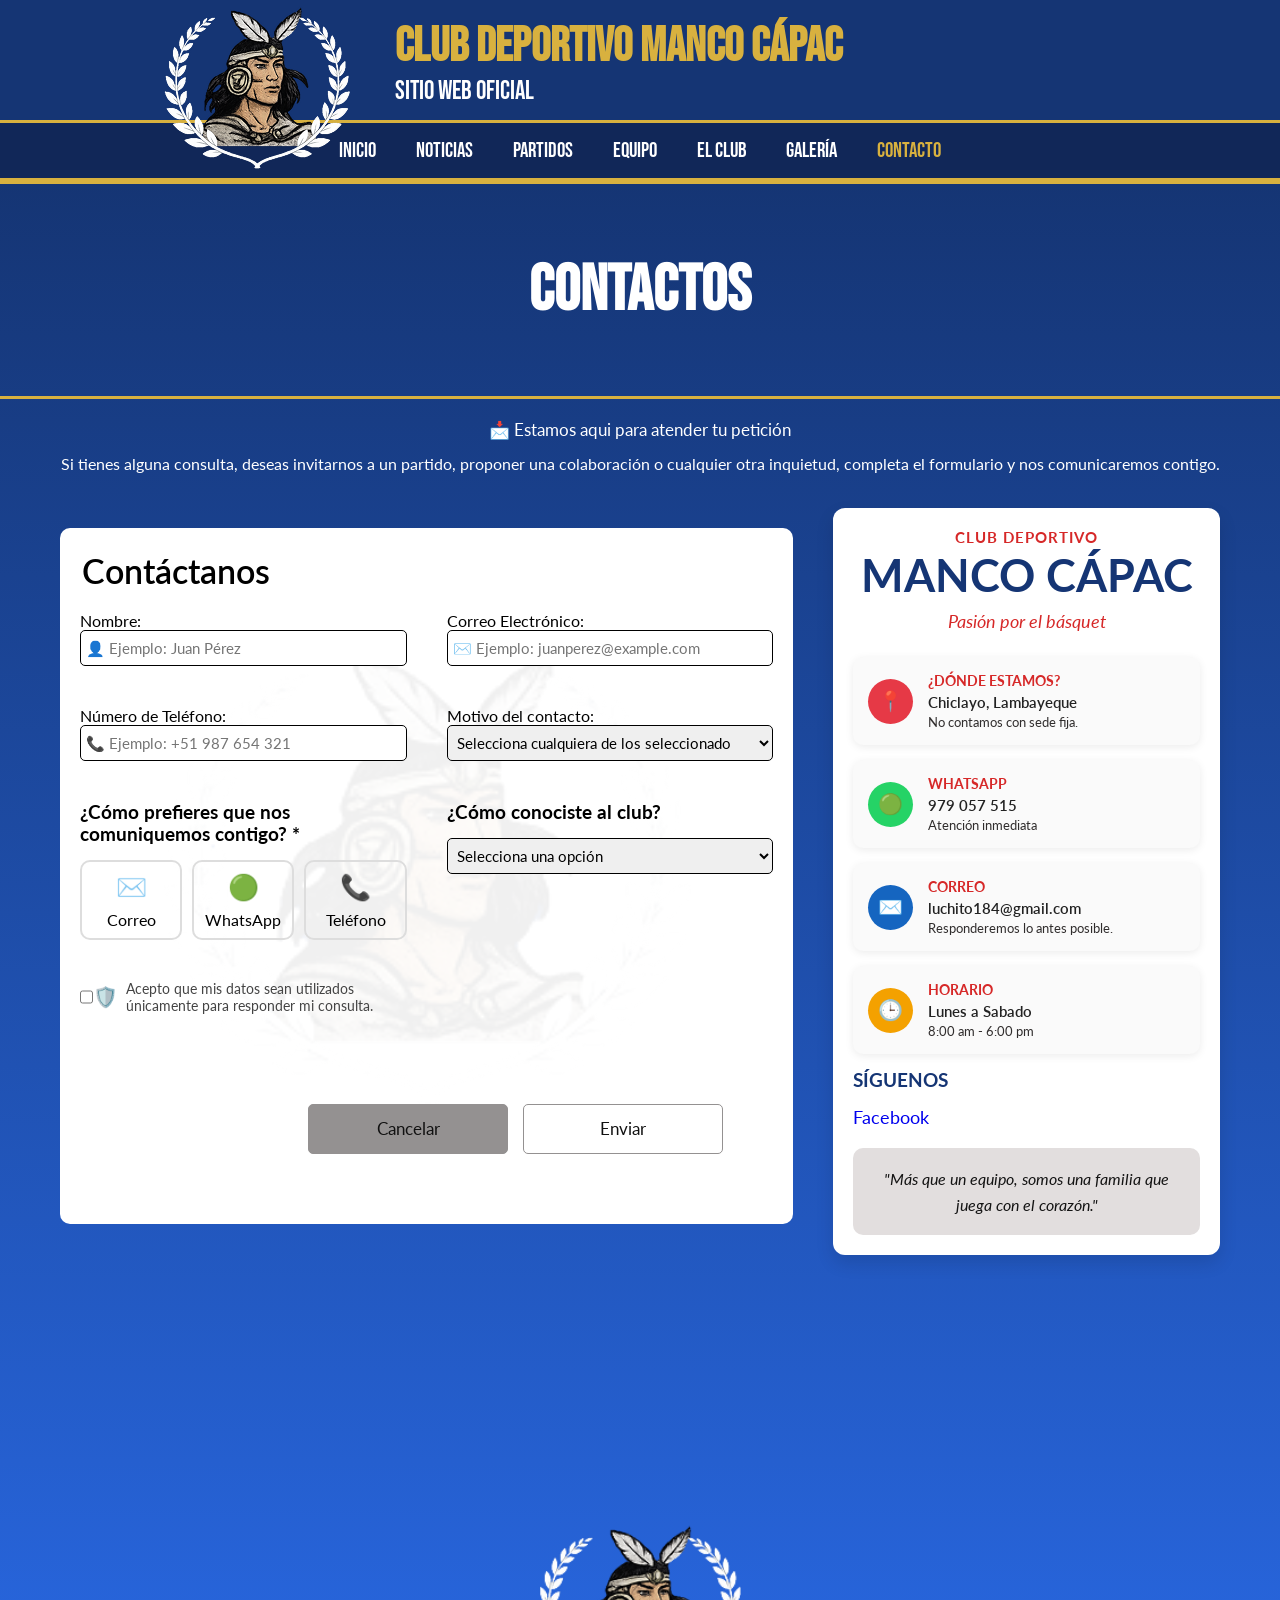
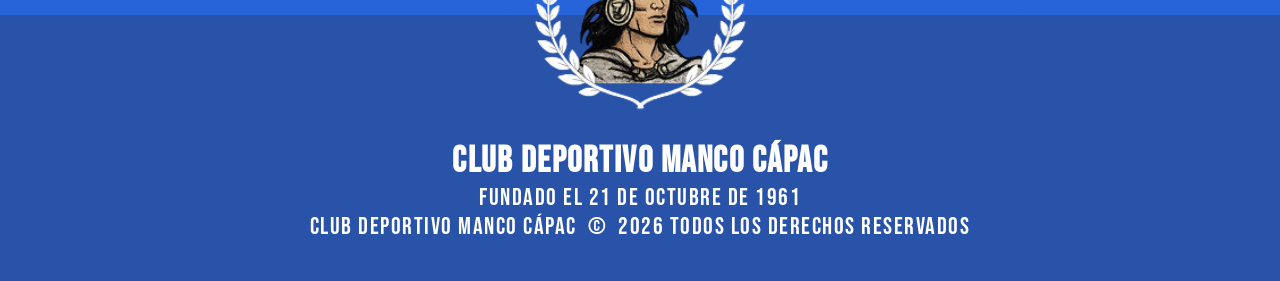
<file: src/pages/contact.html>
<!doctype html>
<html lang="es">
  <head>
    <meta charset="UTF-8" />
    <meta name="viewport" content="width=device-width, initial-scale=1.0" />
    <title>Club Deportivo Manco Cápac</title>

    <link
      rel="icon"
      href="../assets/Images/Logo/logoMancoCapac.png"
      type="image/png"
    />
    <link rel="preconnect" href="https://fonts.googleapis.com" />
    <link rel="preconnect" href="https://fonts.gstatic.com" crossorigin />
    <link
      href="https://fonts.googleapis.com/css2?family=Cossette+Texte:wght@400;700&family=GFS+Didot&family=Lato:ital,wght@0,100;0,300;0,400;0,700;0,900;1,100;1,300;1,400;1,700;1,900&display=swap"
      rel="stylesheet"
    />

    <link rel="preconnect" href="https://fonts.googleapis.com" />
    <link rel="preconnect" href="https://fonts.gstatic.com" crossorigin />
    <link
      href="https://fonts.googleapis.com/css2?family=Bebas+Neue&family=Montserrat:wght@400;600&display=swap"
      rel="stylesheet"
    />

    <link rel="stylesheet" href="../styles/global.css" />
    <link rel="stylesheet" href="../styles/equipos.css" />
    <link rel="stylesheet" href="../styles/contact.css" />
  </head>

  <body>
    <header>
      <div class="Topheader">
        <div class="headerContent">
          <a href="/Manco-Capac-Club-PublicWebPage/index.html">
            <img
              src="../assets/Images/Logo/logoMancoCapac.png"
              class="floatingLogo"
            />
          </a>

          <div class="brandText">
            <h1>CLUB DEPORTIVO MANCO CÁPAC</h1>
            <p>SITIO WEB OFICIAL</p>
          </div>

          <button
            class="hamburger-btn"
            id="hamburger-menu"
            aria-label="hamburger menu"
          >
            ☰
          </button>
        </div>
      </div>

      <nav class="navPrincipal">
        <ul>
          <li>
            <a href="/Manco-Capac-Club-PublicWebPage/index.html">INICIO</a>
          </li>
          <li><a href="noticias.html">NOTICIAS</a></li>
          <li><a href="partidos.html">PARTIDOS</a></li>
          <li><a href="equipos.html">EQUIPO</a></li>
          <li><a href="el-club.html">EL CLUB</a></li>
          <li><a href="Galería.html">GALERÍA</a></li>
          <li><a href="contact.html" class="active">CONTACTO</a></li>
        </ul>
      </nav>
    </header>

    <main>
      <section>
        <div class="asideContent">
          <h2>CONTACTOS</h2>
        </div>
      </section>

      <section class="description-section">
        <div class="description-content">
          <p class="message">📩 Estamos aqui para atender tu petición</p>
          <p class="paragraph1">
            Si tienes alguna consulta, deseas invitarnos a un partido, proponer
            una colaboración o cualquier otra inquietud, completa el formulario
            y nos comunicaremos contigo.
          </p>
        </div>
      </section>

      <div class="main-content">
        <section class="contact-section">
          <form class="form" id="ContentForm">
            <div class="content">
              <h1 class="content-title">Contáctanos</h1>
            </div>
            <div class="field">
              <label for="name" class="teamName">Nombre:</label>
              <input
                type="text"
                class="name"
                id="name"
                name="name"
                required
                placeholder="👤 Ejemplo: Juan Pérez"
              />
            </div>

            <div class="field">
              <label for="email" class="teamName">Correo Electrónico:</label>
              <input
                type="email"
                class="email"
                id="email"
                name="email"
                required
                placeholder="✉️ Ejemplo: juanperez@example.com"
              />
            </div>

            <div class="number-field">
              <label for="number" class="teamName">Número de Teléfono:</label>
              <input
                type="tel"
                class="number"
                id="number"
                name="number"
                required
                placeholder="📞 Ejemplo: +51 987 654 321"
              />
            </div>

            <div class="motivo-field">
              <label for="cars" class="cars">Motivo del contacto: </label>

              <select name="cars" id="cars" class="motivo">
                <option class="motivo" value="select" selected disabled>
                  Selecciona cualquiera de los seleccionado
                </option>
                <option class="motivo" value="consulta">
                  Consulta General
                </option>
                <option class="motivo" value="inscripcion">
                  Inscripción/ Unirme al club Deportivo Manco Capac
                </option>
                <option class="motivo" value="tecnica">Consulta Técnica</option>
                <option class="motivo" value="sugerencia">Sugerencia</option>
                <option class="motivo" value="reclamo">Reclamo</option>
              </select>
            </div>

            <div class="extra-fields" data-motivo="inscripcion">
              <div class="field1 campoEdadWrapper">
                <label for="edad" class="teamName">Edad:</label>
                <input
                  type="number"
                  class="campoEdad"
                  id="edad"
                  name="edad"
                  min="14"
                  max="45"
                  placeholder="Ej: 15"
                />
                <span class="errorEdad" id="errorEdad"></span>
              </div>
              <div class="field1">
                <label for="categoria" class="teamName">Categoría:</label>
                <select id="categoria" name="categoria" class="motivo">
                  <option value="" selected disabled>
                    Selecciona una categoría
                  </option>
                  <option value="superior">Superior (20 años a más)</option>
                  <option value="sub19">Sub19 (18-19 años)</option>
                  <option value="sub18">Sub18 (17-18 años)</option>
                  <option value="sub17">Sub17 (16-17 años)</option>
                  <option value="sub16">Sub16 (15-16 años)</option>
                  <option value="sub15">Sub15 (14-15 años)</option>
                </select>
              </div>
              <div class="field1">
                <label for="experiencia" class="teamName"
                  >¿Tienes experiencia jugando básquet?</label
                >
                <select id="experiencia" name="experiencia" class="motivo">
                  <option value="" selected disabled>
                    Selecciona una opción
                  </option>
                  <option value="si">Sí</option>
                  <option value="no">No</option>
                </select>
              </div>
            </div>

            <div class="extra-fields" data-motivo="tecnica">
              <div class="field">
                <label for="seccion" class="teamName"
                  >¿En qué sección tuviste el problema?</label
                >
                <select id="seccion" name="seccion" class="motivo">
                  <option value="" selected disabled>
                    Selecciona una sección
                  </option>
                  <option value="inicio">Inicio</option>
                  <option value="noticias">Noticias</option>
                  <option value="partidos">Partidos</option>
                  <option value="equipo">Equipo</option>
                  <option value="el-club">El Club</option>
                  <option value="galeria">Galería</option>
                  <option value="contacto">Contacto</option>
                </select>
              </div>
            </div>

            <div class="extra-fields" data-motivo="reclamo">
              <div class="field">
                <label for="fechaIncidente" class="teamName"
                  >Fecha del incidente:</label
                >
                <input type="date" id="fechaIncidente" name="fechaIncidente" />
              </div>
              <div class="field">
                <label for="contraQuien" class="teamName"
                  >¿Contra quién o qué es el reclamo?</label
                >
                <input
                  type="text"
                  id="contraQuien"
                  name="contraQuien"
                  placeholder="Ej: Un jugador, un partido, la web..."
                />
              </div>
            </div>

            <div class="field-description" id="mensajeField">
              <label for="message">Mensaje:</label>
              <textarea
                class="message1"
                id="message"
                name="message"
                rows="4"
                minlength="0"
                maxlength="100"
                placeholder="💬 Escribe tu mensaje aquí..."
              ></textarea>
            </div>

            <div class="cluster">
              <h3>
                ¿Cómo prefieres que nos comuniquemos contigo?
                <span>*</span>
              </h3>

              <div class="options">
                <input
                  type="radio"
                  class="email"
                  id="Email"
                  name="contacto"
                  value="correo"
                />

                <label for="Email" class="card">
                  <span class="icono">✉️</span>
                  <p>Correo</p>
                </label>

                <input
                  type="radio"
                  class="whatsapp"
                  id="whatsapp"
                  name="contacto"
                  value="whatsapp"
                />

                <label for="whatsapp" class="card">
                  <span class="icono">🟢</span>
                  <p>WhatsApp</p>
                </label>

                <input
                  type="radio"
                  id="telefono"
                  name="contacto"
                  value="telefono"
                />

                <label for="telefono" class="card">
                  <span class="icono">📞</span>
                  <p>Teléfono</p>
                </label>
              </div>
            </div>

            <div class="cluster">
              <h3 class="title-cluster">¿Cómo conociste al club?</h3>

              <select class="motivo" name="conociste" id="conociste">
                <option class="motivo" selected disabled>
                  Selecciona una opción
                </option>

                <option class="motivo" value="facebook">Facebook</option>
                <option class="motivo" value="instagram">Instagram</option>
                <option class="motivo" value="tiktok">TikTok</option>
                <option class="motivo" value="amigos">Amigos</option>
              </select>
            </div>
            <div class="privacy">
              <input type="checkbox" id="privacy" required />
              <label for="privacy">
                <span class="icon">🛡️</span>
                Acepto que mis datos sean utilizados únicamente para responder
                mi consulta.
              </label>
            </div>

            <div class="button-container">
              <button type="button" class="button2" id="btnCancelar">
                <span class="spans">Cancelar</span>
              </button>
              <button type="submit" class="button1">
                <span class="spans">Enviar</span>
              </button>
            </div>
          </form>
        </section>

        <aside class="information">
          <div class="club-card">
            <h2>CLUB DEPORTIVO</h2>
            <h1>MANCO CÁPAC</h1>
            <p class="slogan">Pasión por el básquet</p>
          </div>

          <div class="info-box">
            <div class="icon2">📍</div>
            <div>
              <h3>¿DÓNDE ESTAMOS?</h3>
              <p>Chiclayo, Lambayeque</p>
              <span>No contamos con sede fija.</span>
            </div>
          </div>

          <div class="info-box">
            <div class="icon whatsapp">🟢</div>
            <div>
              <h3>WHATSAPP</h3>
              <p>979 057 515</p>
              <span>Atención inmediata</span>
            </div>
          </div>

          <div class="info-box">
            <div class="icon email1">✉️</div>
            <div>
              <h3>CORREO</h3>
              <p>luchito184@gmail.com</p>
              <span>Responderemos lo antes posible.</span>
            </div>
          </div>

          <div class="info-box">
            <div class="icon clock">🕒</div>
            <div>
              <h3>HORARIO</h3>
              <p>Lunes a Sabado</p>
              <span>8:00 am - 6:00 pm</span>
            </div>
          </div>

          <div class="social">
            <h3>SÍGUENOS</h3>
            <div class="social-icons">
              <a
                href="https://www.facebook.com/share/181oYdutNk/"
                target="_blank"
                >Facebook</a
              >
              
            </div>
          </div>

          <div class="quote">
            <p>
              "Más que un equipo, somos una familia que juega con el corazón."
            </p>
          </div>
        </aside>
      </div>
    </main>
    <footer class="custom-footer">
      <div class="footer-logo-wrapper">
        <img
          src="../assets/Images/Logo/logoMancoCapac.png"
          class="footer-logo"
        />
      </div>

      <div class="footer-info">
        <h2>CLUB DEPORTIVO MANCO CÁPAC</h2>

        <p class="fundado">Fundado el 21 de Octubre de 1961</p>

        <p class="footer-copyright">
          Club Deportivo Manco Cápac &nbsp;&copy;&nbsp; 2026 Todos los derechos
          reservados
        </p>
      </div>
    </footer>

    <div class="modal-form" id="modal-form">
      <div class="modal-content">
        <div class="loader" id="loader"></div>
        <div class="success" id="success">
          <div class="check">✔</div>
          <h2>¡Mensaje enviado!</h2>
          <p>Gracias por comunicarte con nosotros.</p>
        </div>
      </div>
    </div>
    <script src="../Js/analytics.js"></script>
    <script src="../Js/global.js"></script>
    <script src="../Js/contact.js"></script>
  </body>
</html>
</file>
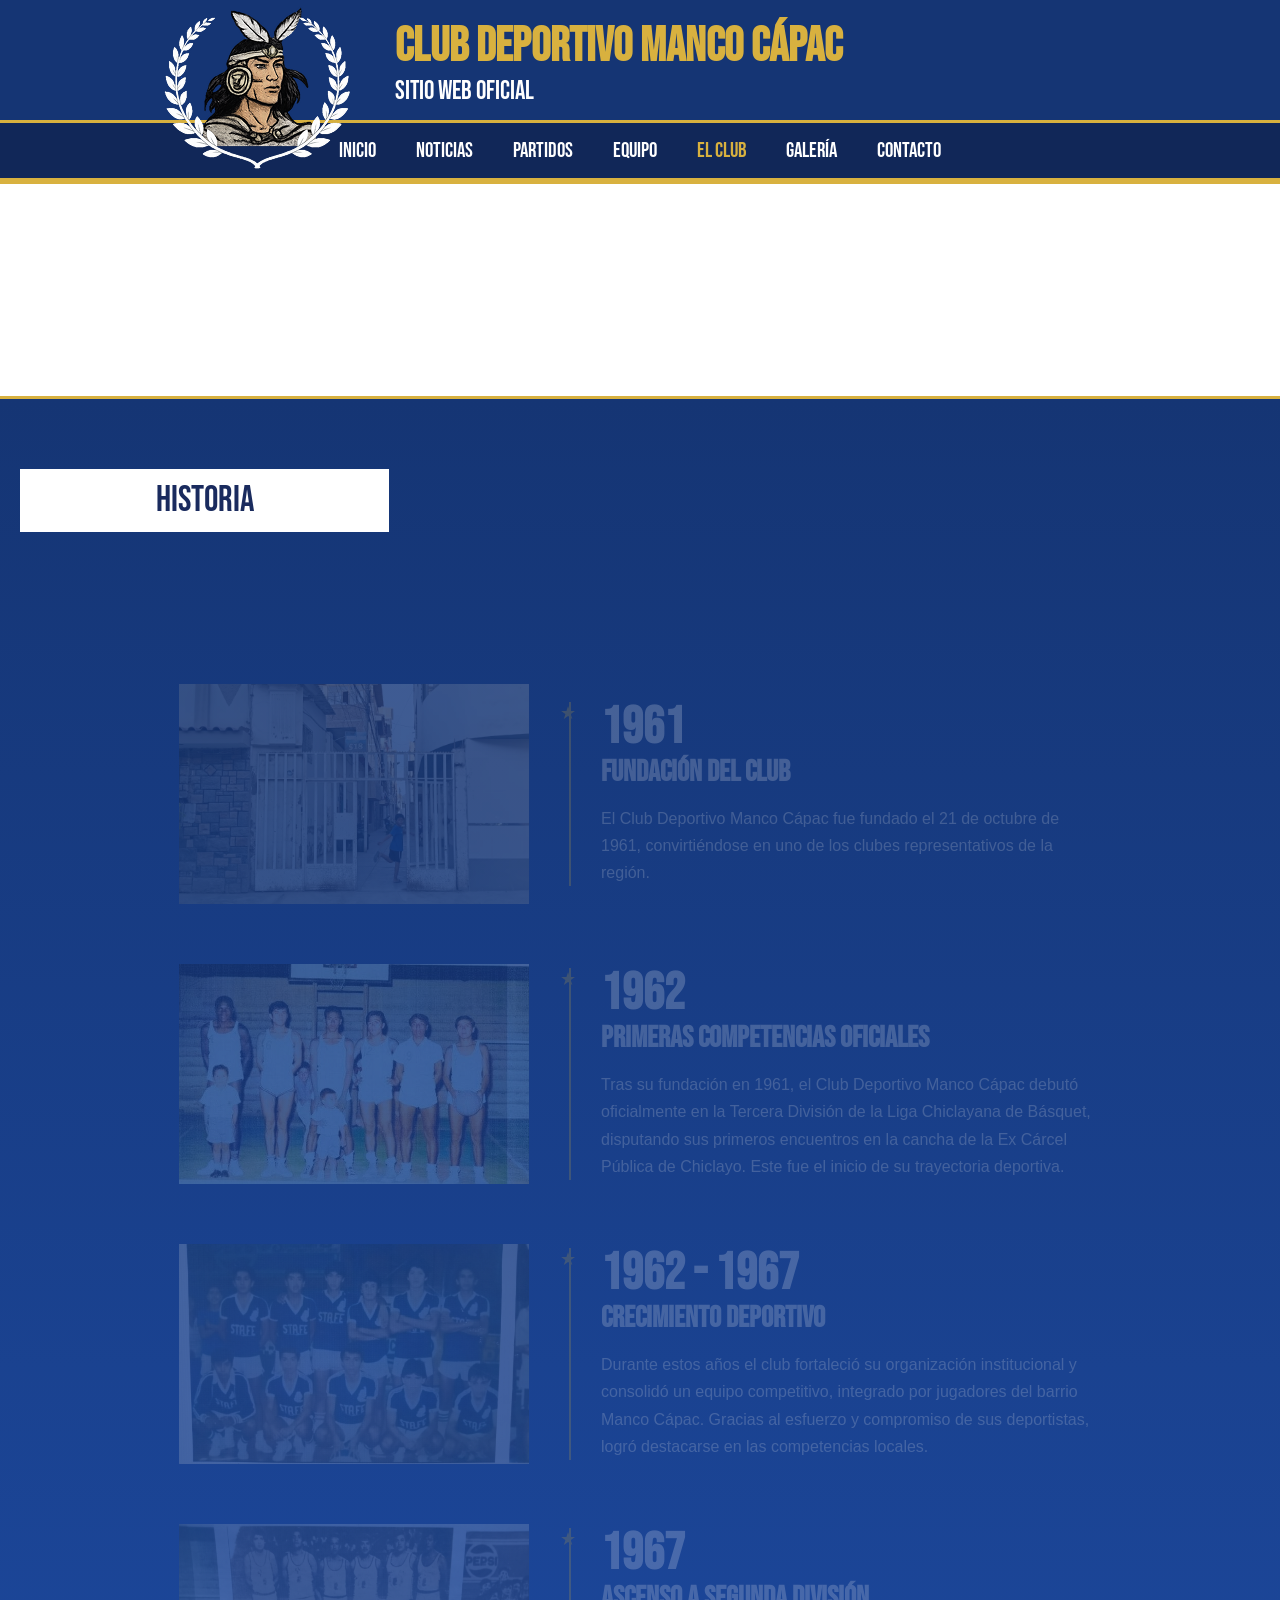
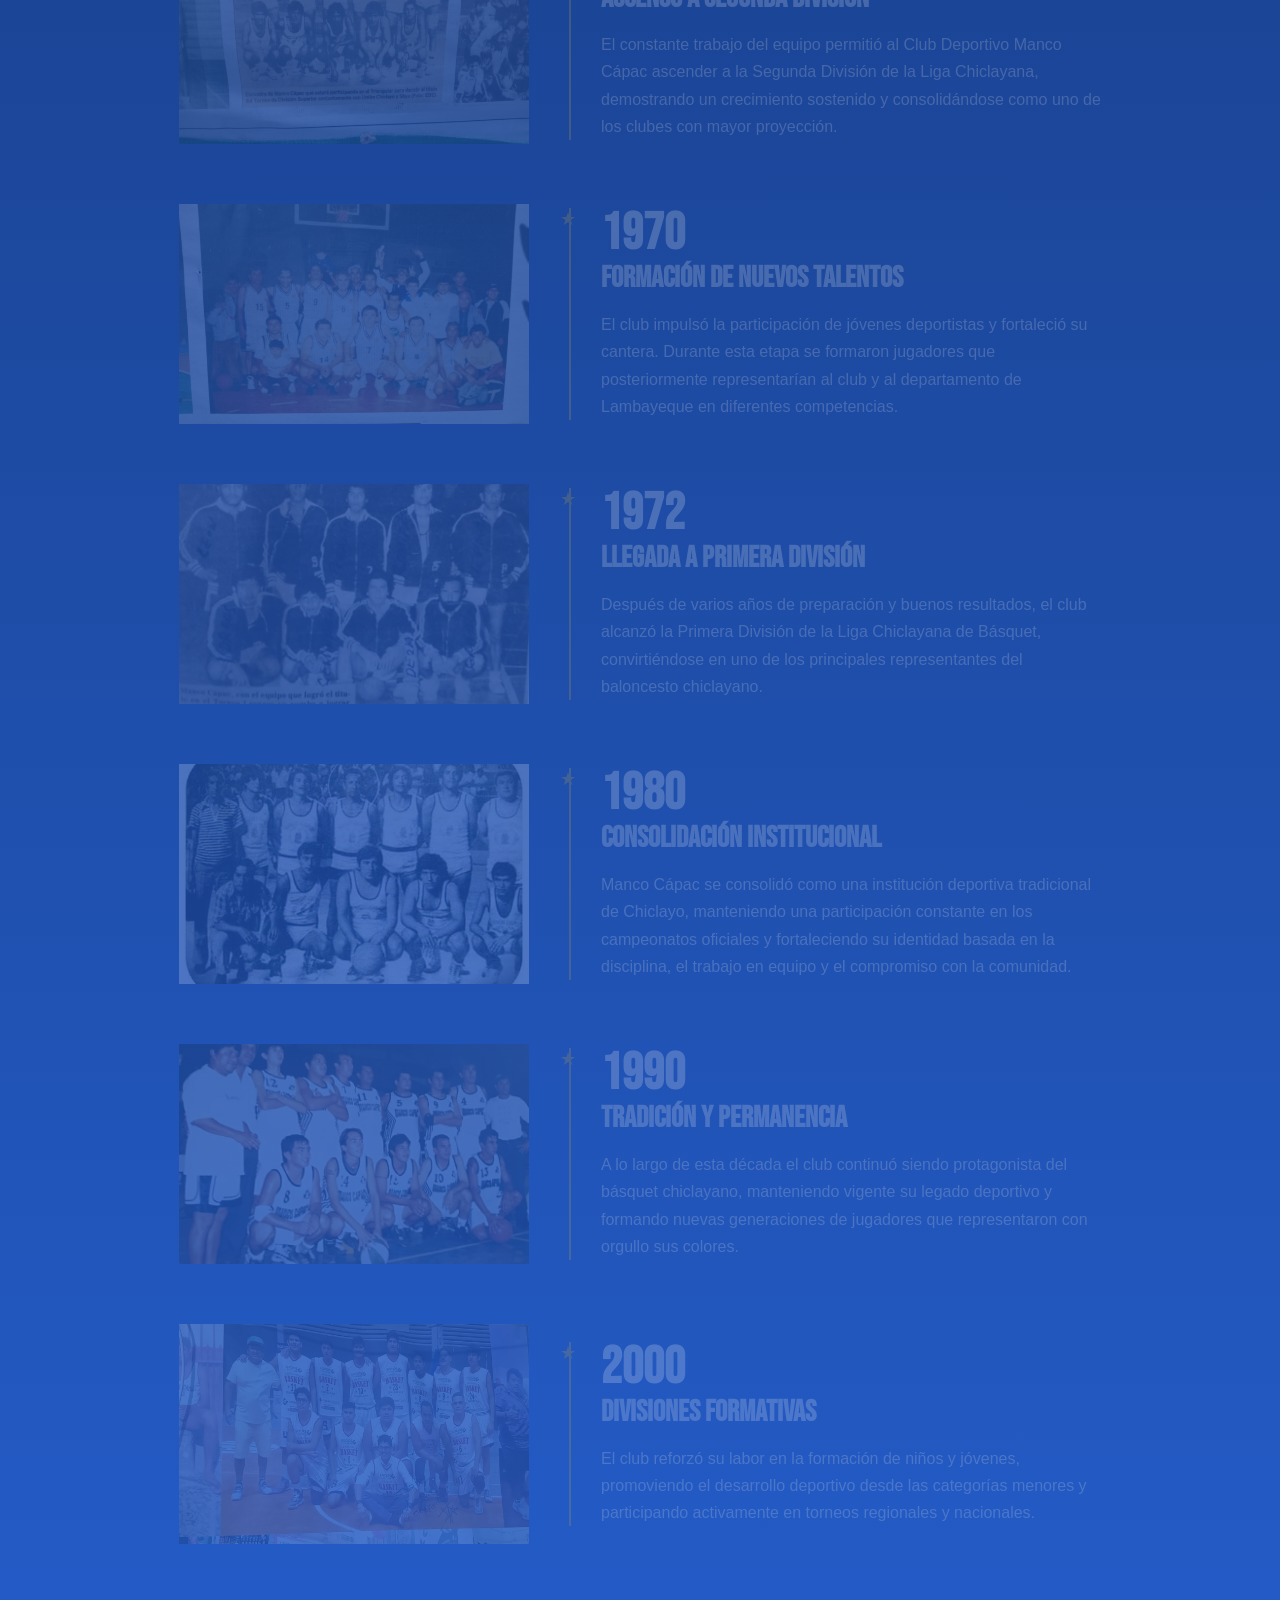
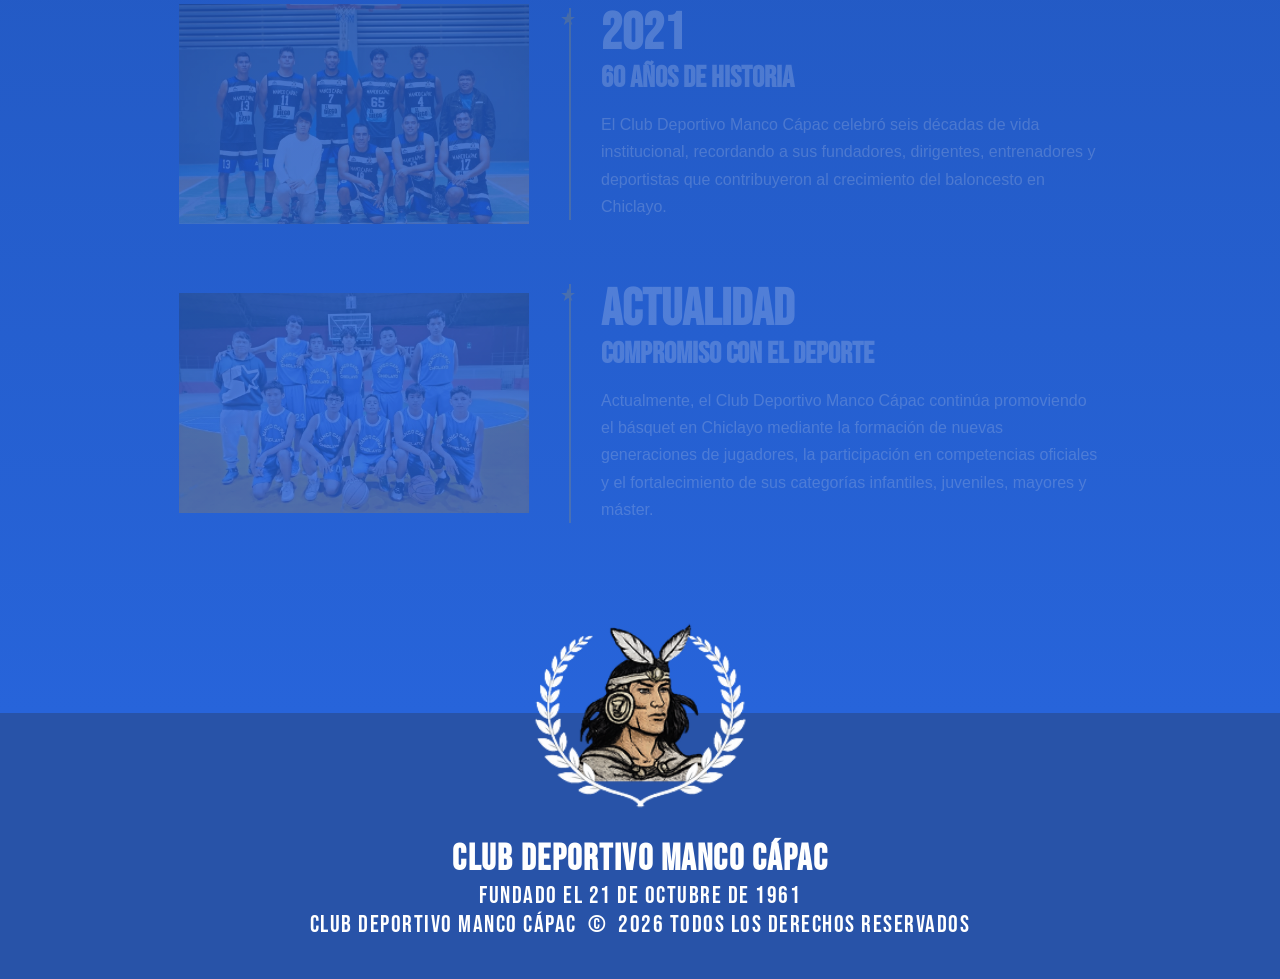
<file: src/pages/el-club.html>
<!doctype html>
<html lang="en">
  <head>
    <meta charset="UTF-8" />
    <meta name="viewport" content="width=device-width, initial-scale=1.0" />
    <title>Club Deportivo Manco Cápac</title>
    <link
      rel="icon"
      href="../assets/Images/Logo/logoMancoCapac.png"
      type="image/png"
    />
    <link rel="preconnect" href="https://fonts.googleapis.com" />
    <link rel="preconnect" href="https://fonts.gstatic.com" crossorigin />
    <link
      href="https://fonts.googleapis.com/css2?family=Bebas+Neue&family=Montserrat:wght@400;600&display=swap"
      rel="stylesheet"
    />
    <link rel="stylesheet" href="../styles/global.css" />
    <link rel="stylesheet" href="../styles/el-club.css" />
  </head>

  <body>
    <header>
      <div class="Topheader">
        <div class="headerContent">
          <a href="/Manco-Capac-Club-PublicWebPage/index.html">
            <img
              src="../assets/Images/Logo/logoMancoCapac.png"
              class="floatingLogo"
            />
          </a>
          <div class="brandText">
            <h1>CLUB DEPORTIVO MANCO CÁPAC</h1>
            <p>SITIO WEB OFICIAL</p>
          </div>
        </div>
        <button
          class="hamburger-btn"
          id="hamburger-menu"
          aria-label="hamburger menu"
        >
          ☰
        </button>
      </div>
      <nav class="navPrincipal">
        <ul>
          <li>
            <a href="/Manco-Capac-Club-PublicWebPage/index.html">INICIO</a>
          </li>
          <li><a href="noticias.html">NOTICIAS</a></li>
          <li><a href="partidos.html">PARTIDOS</a></li>
          <li><a href="equipos.html">EQUIPO</a></li>
          <li><a href="el-club.html" class="active">EL CLUB</a></li>
          <li><a href="Galería.html">GALERÍA</a></li>
          <li><a href="contact.html">CONTACTO</a></li>
        </ul>
      </nav>
    </header>

    <section class="bannerPartidos">
      <h2>EL CLUB</h2>
    </section>

    <main>
      <section class="historia-club">
        <div class="contenedor-historia">
          <div class="titulo-historia">
            <h2>HISTORIA</h2>
          </div>
          <div class="linea-tiempo" id="lineaTiempo"></div>
        </div>
      </section>
    </main>

    <footer class="custom-footer">
      <div class="footer-logo-wrapper">
        <img
          src="../assets/Images/Logo/logoMancoCapac.png"
          class="footer-logo"
        />
      </div>

      <div class="footer-info">
        <h2>CLUB DEPORTIVO MANCO CÁPAC</h2>

        <p class="fundado">Fundado el 21 de Octubre de 1961</p>

        <p class="footer-copyright">
          Club Deportivo Manco Cápac &nbsp;&copy;&nbsp; 2026 Todos los derechos
          reservados
        </p>
      </div>
    </footer>
    <script src="../Js/analytics.js"></script>
    <script type="module" src="../Js/el-club.js"></script>
    <script src="../Js/global.js"></script>
  </body>
</html>
</file>
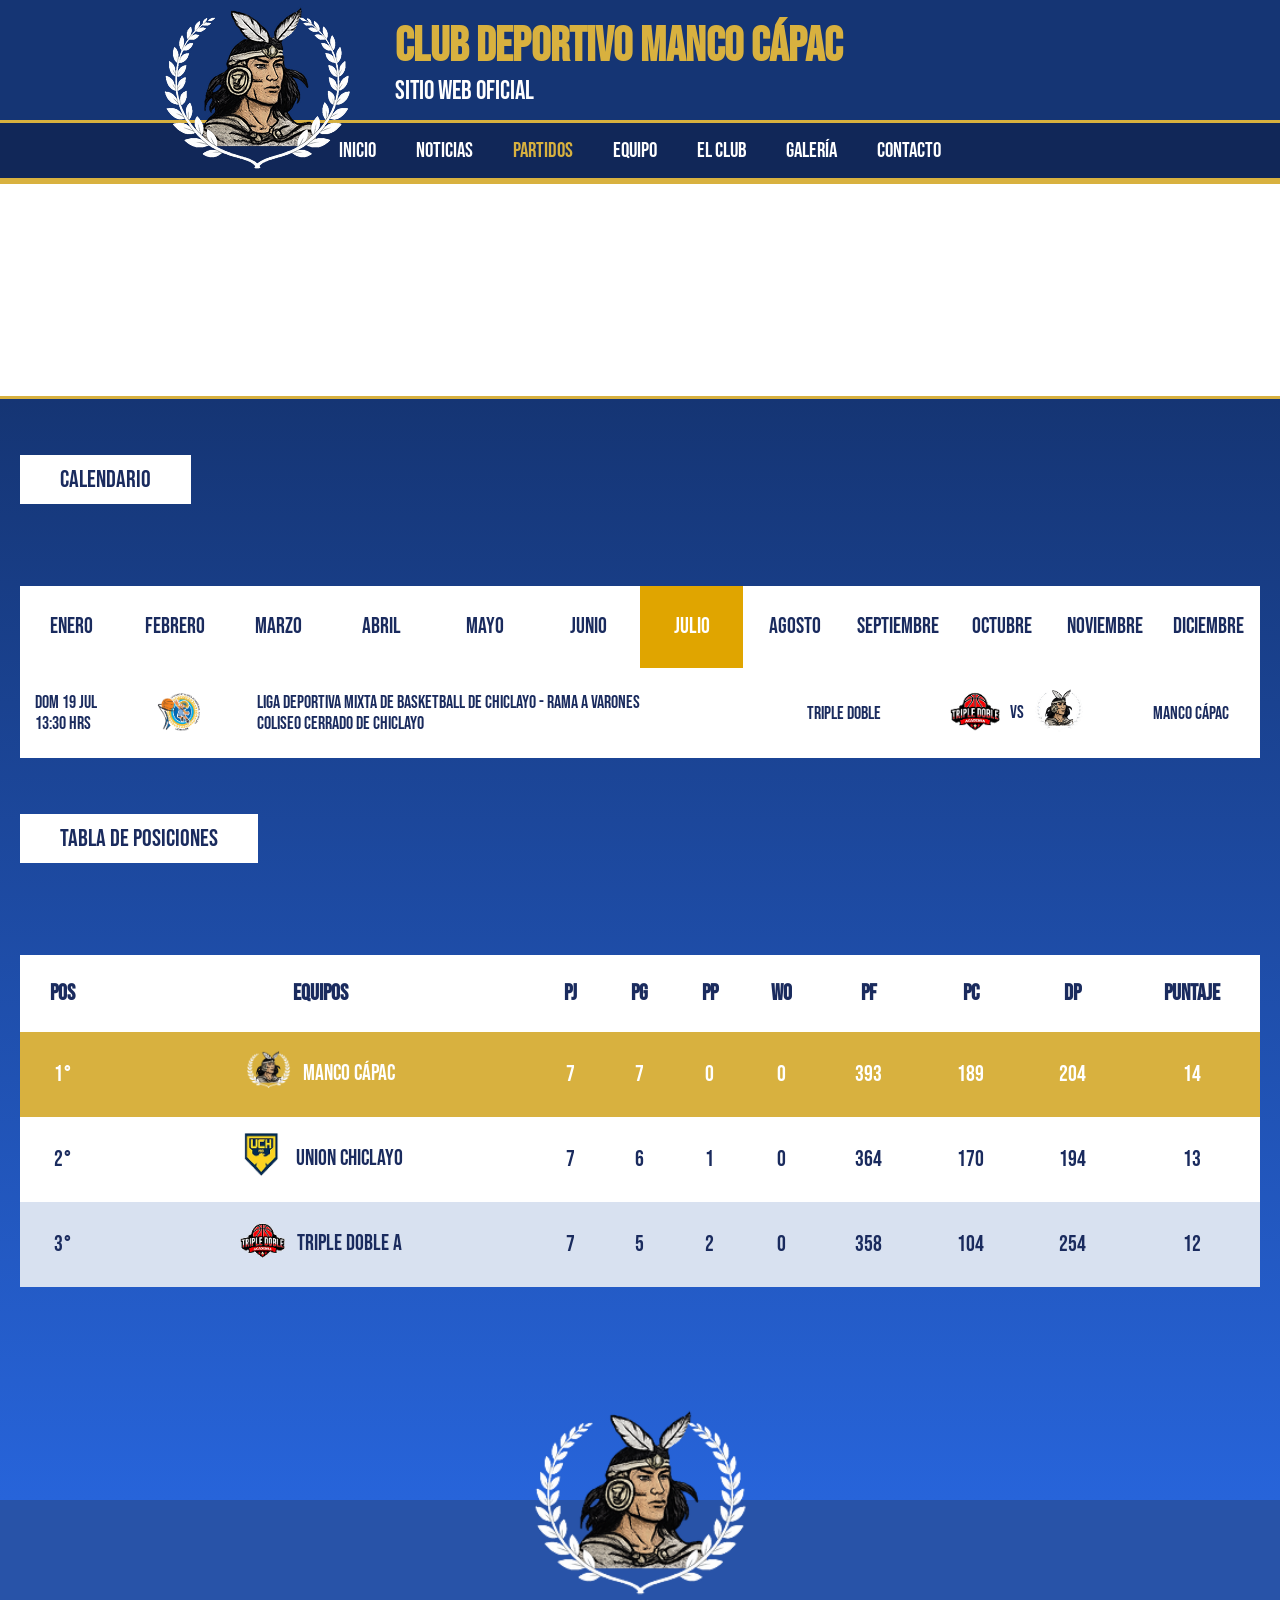
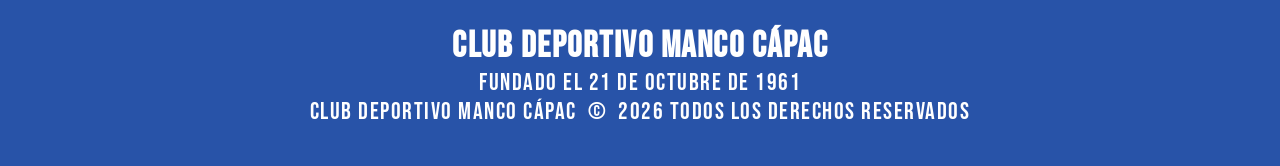
<file: src/pages/partidos.html>
<!doctype html>
<html lang="en">
  <head>
    <meta charset="UTF-8" />
    <meta name="viewport" content="width=device-width, initial-scale=1.0" />
    <title>Club Deportivo Manco Cápac</title>

    <link
      rel="icon"
      href="../assets/Images/Logo/logoMancoCapac.png"
      type="image/png"
    />
    <link rel="preconnect" href="https://fonts.googleapis.com" />
    <link rel="preconnect" href="https://fonts.gstatic.com" crossorigin />
    <link
      href="https://fonts.googleapis.com/css2?family=Bebas+Neue&family=Montserrat:wght@400;600&display=swap"
      rel="stylesheet"
    />
    <link rel="stylesheet" href="../styles/global.css" />
    <link rel="stylesheet" href="../styles/partidos.css" />
  </head>

  <body>
    <header>
      <div class="Topheader">
        <div class="headerContent">
          <a href="/Manco-Capac-Club-PublicWebPage/index.html">
            <img
              src="../assets/Images/Logo/logoMancoCapac.png"
              class="floatingLogo"
            />
          </a>
          <div class="brandText">
            <h1>CLUB DEPORTIVO MANCO CÁPAC</h1>
            <p>SITIO WEB OFICIAL</p>
          </div>
        </div>
        <button
          class="hamburger-btn"
          id="hamburger-menu"
          aria-label="hamburger menu"
        >
          ☰
        </button>
      </div>
      <nav class="navPrincipal">
        <ul>
          <li>
            <a href="/Manco-Capac-Club-PublicWebPage/index.html">INICIO</a>
          </li>
          <li><a href="noticias.html">NOTICIAS</a></li>
          <li><a href="partidos.html" class="active">PARTIDOS</a></li>
          <li><a href="equipos.html">EQUIPO</a></li>
          <li><a href="el-club.html">EL CLUB</a></li>
          <li><a href="Galería.html">GALERÍA</a></li>
          <li><a href="contact.html">CONTACTO</a></li>
        </ul>
      </nav>
    </header>

    <section class="bannerPartidos">
      <h2>PARTIDOS</h2>
    </section>

    <main>
      <h3 id="calendario">CALENDARIO</h3>
      <section class="calendario">
        <div class="ContenedorMeses">
          <div class="meses">
            <button class="month" data-month="enero">ENERO</button>
            <button class="month" data-month="febrero">FEBRERO</button>
            <button class="month" data-month="marzo">MARZO</button>
            <button class="month" data-month="abril">ABRIL</button>
            <button class="month" data-month="mayo">MAYO</button>
            <button class="month" data-month="junio">JUNIO</button>
            <button class="month" data-month="julio">JULIO</button>
            <button class="month" data-month="agosto">AGOSTO</button>
            <button class="month" data-month="septiembre">SEPTIEMBRE</button>
            <button class="month" data-month="octubre">OCTUBRE</button>
            <button class="month" data-month="noviembre">NOVIEMBRE</button>
            <button class="month" data-month="diciembre">DICIEMBRE</button>
          </div>
        </div>

        <div class="tabla">
          <table class="tablaCalendario">
            <tbody id="tablaPartidos"></tbody>
          </table>
        </div>
      </section>

      <h3 id="tabla-posiciones">Tabla de Posiciones</h3>
      <section class="tablaDePosicionesApartado">
        <div class="tablaDePosiciones">
          <table>
            <thead>
              <tr>
                <th class="tooltip pos" width="10">
                  POS<span class="tooltip-box">Posición</span>
                </th>
                <th width="240">EQUIPOS</th>
                <th class="tooltip pj" width="20">
                  PJ<span class="tooltip-box">Partidos Jugados</span>
                </th>
                <th class="tooltip pg" width="20">
                  PG<span class="tooltip-box">Partidos Ganados</span>
                </th>
                <th class="tooltip pp" width="20">
                  PP<span class="tooltip-box">Partidos Perdidos</span>
                </th>
                <th class="tooltip wo" width="20">
                  WO<span class="tooltip-box">Walkovers</span>
                </th>
                <th class="tooltip pf" width="20">
                  PF<span class="tooltip-box">Puntos a Favor</span>
                </th>
                <th class="tooltip pc" width="20">
                  PC<span class="tooltip-box">Puntos en Contra</span>
                </th>
                <th class="tooltip dp" width="20">
                  DP<span class="tooltip-box">Diferencia de Puntos</span>
                </th>
                <th width="50">PUNTAJE</th>
              </tr>
            </thead>
            <tbody id="tablaPosiciones"></tbody>
          </table>
        </div>
      </section>
    </main>

    <footer class="custom-footer">
      <div class="footer-logo-wrapper">
        <img
          src="../assets/Images/Logo/logoMancoCapac.png"
          class="footer-logo"
        />
      </div>

      <div class="footer-info">
        <h2>CLUB DEPORTIVO MANCO CÁPAC</h2>

        <p class="fundado">Fundado el 21 de Octubre de 1961</p>

        <p class="footer-copyright">
          Club Deportivo Manco Cápac &nbsp;&copy;&nbsp; 2026 Todos los derechos
          reservados
        </p>
      </div>
    </footer>
    <script src="../Js/analytics.js"></script>
    <script type="module" src="../Js/partidos.js"></script>
    <script src="../Js/global.js"></script>
  </body>
</html>
</file>
<file: src/styles/global.css>
header {
    width: 100%;
    position: relative;
    z-index: 1000;

}

* {
    margin: 0;
    padding: 0;
    box-sizing: border-box;
    font-family: 'Bebas Neue', sans-serif;
}

body {
    overflow-x: hidden;
}

img {
    width: 100%;
}

.Topheader {
    background-color: #153574;
    height: 120px;
    display: flex;
    align-items: center;
    justify-content: center;
    position: relative;
    z-index: 100;
}

.headerContent {
    display: flex;
    align-items: center;
    gap: 20px;
    position: relative;
}

.floatingLogo {
    width: 194px;
    position: relative;
    top: 30px;
    left: -150px;
    z-index: 100;


}


.brandText h1 {
    color: #d8b13f;
    font-size: 48px;
    line-height: 1;
    position: relative;
    left: -129px;
    margin-top: 25px;
}

.brandText p {
    color: white;
    margin-top: 5px;
    font-size: 26px;
    position: relative;
    left: -129px;
    margin-bottom: 15px;
}

.hamburger-btn {

    background: white;
    display: none;
    width: 60px;
    height: 40px;
    border-radius: 10px;
    z-index: 1000;
    flex-shrink: 0;

}

.navPrincipal {
    background-color: #112758;
    border-top: 3px solid #d8b13f;
    border-bottom: 3px solid #d8b13f;
    display: flex;
    justify-content: center;
}

.navPrincipal ul {
    display: flex;
    gap: 40px;
    list-style: none;
    padding: 15px 0;
}

.navPrincipal a {
    text-decoration: none;
    color: white;
    font-size: 1.3rem;
}

.active,
.navPrincipal a:hover {
    color: #d8b13f;
}

a.active {
    color: #d8b13f;
}

main {

    background: linear-gradient(to bottom, #153574, #2764DA);

    width: 100%;

    min-height: 100vh;

    padding: 0 20px 90px 20px;


}

.custom-footer {
    background-color: #2853A8;
    padding-bottom: 40px;
    text-align: center;
    position: relative;

}

.footer-container {
    max-width: 1200px;
    margin: 0 auto;
    position: relative;
}


/* Logo que sobresale */
.footer-logo-wrapper {
    position: relative;
    display: inline-block;
    z-index: 10;
    margin-top: -95px;
    margin-bottom: 20px;
}

.footer-logo {
    width: 220px;
    height: auto;
    display: block;
}


.footer-info {
    color: white;
    text-decoration: none;
    font-size: 24px;
    letter-spacing: 1.5px;
}

@media (max-width: 768px) {

    .hamburger-btn {
        display: flex;
        justify-content: center;
        align-items: center;
        margin-left: auto;
    }


    .navPrincipal {
        display: none;
        position: absolute;
        top: 120px;
        left: 0;
        width: 100%;
        background: #153574;
        border-top: 3px solid #d8b13f;
        z-index: 9999;
    }

    .navPrincipal.active {
        display: block;
    }

    .navPrincipal ul {
        display: flex;
        flex-direction: column;
        align-items: center;
        gap: 20px;
        padding: 30px 0;
    }
}

@media (max-width: 480px) {
    .hamburger-btn {
        width: 44px;
        height: 36px;
    }
}
</file>
<file: src/styles/equipos.css>
*{
    margin: 0;
    padding: 0;
    box-sizing: border-box;
}
main{
    font-family:"Bebas Neue", sans-serif;
    min-height: 100vh;
    padding: 0 0 180px 0 !important;
    overflow-x: hidden;
}

.asideContent{
    background-image: linear-gradient(#15357480), url('../assets/Images/ft\ coliseo\ \(1\).png');
    background-size: cover;
    background-position: center;
    height: 218px;
    display: flex;
    align-items: center;
    justify-content: center;
    border-top: 3px solid #d8b13f;
    border-bottom: 3px solid #d8b13f;
    width: 100vw;
    margin-left: calc(-50vw + 50%);
}



.asideContent h2{
    color: white;
    font-size: 64px;

}

.categories .category-button.active{
    background: #e0b218;
    color: white;
}


.teamContainer{
    display: flex;
    flex-direction: column;
    gap: 10px;
    width: 100%;
    padding: 0;
    margin: 0;
}
.category{
    color: #000000;
    font-size: 2.1rem;
    background-color: aliceblue;
    padding: 14px 100px;
    align-self: flex-start;
    text-transform: uppercase;
    margin-top: 20px;
}

.teamContainer nav{
    background: transparent;
    border: none;
}

.jugador-informacion h2,
.jugador-informacion span,
.jugador-detalles p,
.jugador-detalles strong,
.click button,
.modal-fondo .modal-cerrar,
.modal-info-box .modal-nombre,
.modal-info-box .modal-info,
.modal-info-box .modal-desc,
.jugador-modal-container h3,
.modal-info-box h4,
.modal-info-box p,
.modal-info-box strong,
.modal-info-box span{
    font-family: "Lato", sans-serif !important;
}

.click button{
    font-weight: 700;
}
.categories{
    display: flex;
    justify-content: center;
    align-items: center;
    flex-wrap: wrap;
    padding: 15px 0;
    gap: 15px;
    width: 100%;
}

.categories ul{
    display: flex;
    flex-wrap: wrap;
    justify-content: center;
    align-items: center;
    list-style: none;
    gap: 12px;
    width: 100%;
    margin: 0 auto;
}

.categories li{
    display: flex;
}


li a{
text-decoration: none;
}


.categories .category-button{
    font-size: 1.8rem;
    padding: 18px 0;
    width: 150px;
    text-align: center;
    background: white;
    color: #000000;
    transition: 0.4s ease;
    cursor: pointer;
}


.categories .category-button:hover{
    background: #e0b218;
    color: white
}


.players{
    display: flex;
    justify-content: center;
    margin-top: 20px;
}


.player-info{
    color: white;
    text-transform: uppercase;
    font-size: 2.6rem;
}



.teamContainer2{
    margin-top: 60px;
    display: grid;
    justify-content: space-around;
    align-content: space-around;
    align-items: center;
    grid-template-columns: repeat(4, 1fr);
    gap: 20px;
    padding: 0 40px;
    will-change: auto;
    backface-visibility: hidden;
    transform: translateZ(0);
}

.grid-command{
    display: grid;
    grid-template-columns: repeat(2, 1fr);
    justify-content: center;
    gap: 20px;
    max-width: 800px;
    margin: 40px auto 0;
    padding: 0 40px 20px;
    will-change: auto;
    backface-visibility: hidden;
    transform: translateZ(0);
}


.container1{
    border: solid 1px #0a0a0a;
    width: 100%;
    max-width: 100%;
    box-sizing: border-box;

}


.container-grid{
    display: flex;
    flex-direction: column;
    transition: transform 0.2s ease;
}

.container-grid:hover{
    transform: scale(1.02);
}




.playercard{
    background: rgb(180, 180, 180);
    aspect-ratio: 260 / 310;
    width: 100%;
    overflow: hidden;
    display: flex;
    justify-content: center;
    align-items: center;
    position: relative;
    cursor: pointer;
}

.playercard img {
    width: 100%;
    height: 100%;
    object-fit:cover;
    object-position: center;
    display: block;
}
.grayphoto{
    display: flex;
    justify-content: center;
}

.click{
    display: flex;
    justify-content: center;
    align-items: center;
    border-top: 1px solid #ddd;
    background: aliceblue;
    padding: 12px;
    cursor: pointer;
    transition: 0.3s ease;
}

.click span{
    font-size: 1.3rem;
    text-transform: uppercase;
    font-weight: 500;
    color: #000000;
    text-align: center;
}

.TechnicalStaff{
    margin-top: 90px;
}


.custom-footer {
    background-color: #2853A8;
    padding-bottom: 40px;
    text-align: center;
    position: relative;
    
}



.footer-logo-wrapper {
    position: relative;
    display: inline-block;
    z-index: 10;
    margin-top: -95px;
    margin-bottom: 20px;
}

.footer-logo {
    width: 220px;

    height: auto;
    display: block;
}


.footer-info  {
    color: white;
    text-decoration: none;
    font-size: 24px;
    letter-spacing: 1.5px;
    transition: color 0.3s;
}

body.modal-activo {
    overflow: hidden;

}


.modal-fondo {
    display: none;
    position: fixed;
    inset: 0;
    padding: 20px;
    background: #00000099;
    backdrop-filter: blur(4px);
    z-index: 999;
    justify-content: center;
    align-items: center;
}

.modal-fondo.activo {
    display: flex;
}

.modal-wrapper {
    position: relative;
    width: 400px;
    
}

.modal-contenido{
    background: white;
    border-radius: 8px;
    width: min(400px, 100%);
    max-height: 65vh;

    overflow-x: hidden;
    overflow-y: auto;

    box-shadow: 0 0 0 10px white, 0 0 0 12px #e0b218;
}

.modal-contenido::-webkit-scrollbar{
    width:6px;
}

.modal-contenido::-webkit-scrollbar-thumb{
    background:#c9c9c9;
    border-radius:20px;
}

.modal-contenido::-webkit-scrollbar-thumb:hover{
    background:#999;
}

.modal-contenido{
    scrollbar-width:thin;
    scrollbar-color:#c9c9c9 transparent;
}
.modal-info-box {
    padding: 24px;
    background: white;
}

.modal-info-box h4 {
    font-family: 'Bebas Neue', sans-serif;
    font-size: 1.4rem;
    color: #01015c;
    margin: 0 0 6px;
    padding-top: 10px;
}

.modal-info-box p {
    font-family: 'Montserrat', sans-serif;
    font-size: 0.9rem;
    color: #444;
    margin: 0 0 4px;
}

.modal-cerrar {
    position: absolute;
    top: 8px;
    right: 8px;
    background: #e0b218;
    color: #050505;
    border: none;
    border-radius: 50%;
    width: 32px;
    height: 32px;
    font-size: 0.85rem;
    cursor: pointer;
    font-weight: 700;
    z-index: 1000;
    display: flex;
    align-items: center;
    justify-content: center;
    padding: 0;
    line-height: 32px;
}

.modal-imagen {
    position: relative;
    height: 300px;
    overflow: hidden;
}

.modal-imagen img {
    width: 100%;
    height: 100%;
    object-fit: cover;
    object-position: center 35%;
}





.modal-jugador-desktop{
    display:none;
    position:fixed;
    inset:0;
    background:rgba(0,0,0,0.65);
    backdrop-filter:blur(5px);
    z-index:999;
    justify-content:center;
    align-items:center;
}


.jugador-modal-container{
    width:760px;
    max-width:95%;
    height:auto;
    max-height:85vh;
    background:white;
    border-radius:15px;
    padding:30px;
    display:grid;
    grid-template-columns:220px 1fr;
    grid-template-rows:auto auto;
    grid-template-areas:
        "foto info"
        "desc desc";
    align-content:start;
    gap:25px;
    position:relative;
    overflow: auto;
    scroll-behavior:smooth;
    border: 2px solid #e0b218;
    scrollbar-gutter: stable;
}

.jugador-modal-container::-webkit-scrollbar{
    width:6px;
}

.jugador-modal-container::-webkit-scrollbar-track{
    background:transparent;
}

.jugador-modal-container::-webkit-scrollbar-thumb{
    background:#c7c7c7;
    border-radius:20px;
}

.jugador-modal-container::-webkit-scrollbar-thumb:hover{
    background:#999;
}


.jugador-modal-container{
    scrollbar-width:thin;
    scrollbar-color:#c7c7c7 transparent;
}

.jugador-informacion{
    grid-area:info;
    display:flex;
    flex-direction:column;
    justify-content:flex-start;
    align-self:start;
}

.jugador-descripcion{
    font-family: "Lato", sans-serif;
    grid-area:desc;
    margin-top:0;
    padding-top:14px;
    border-top:1px solid #d6d6d6;
    margin-top:5px;
    align-self:start;
}

.jugador-descripcion h3{
    margin:0 0 10px;
    font-size:22px;
    color:#153574;
}

.jugador-descripcion p{
    font-family:"Montserrat", sans-serif;
    font-size:16px;
    line-height:1.7;
    color:#444;
    text-align:justify;
}

.jugador-foto{
    grid-area:foto;
    width:220px;
    height:260px;
}

.jugador-foto img{
    width:100%;
    height:100%;
    object-fit:cover;
    border-radius:10px;
}



.jugador-informacion h2{
    margin:0;
    font-size:40px;
}



.jugador-datos-principales{
    font-size:22px;
    margin-top:5px;
}

.jugador-informacion hr{
    margin:15px 0;
}



.jugador-detalles p{
    font-family:"Montserrat", sans-serif;
    font-size:18px;
    margin:10px 0;
}


.jugador-detalles strong{
    display:inline-block;
    width:130px;
}

.cerrar-modal-desktop{
    display: flex;
    align-items: center;
    justify-content: center;
    position:absolute;
    top:10px;
    right:10px;
    width:35px;
    height:35px;
    border-radius:50%;
    background:#e0b218;
    cursor:pointer;
}




@media (max-width: 1024px) {

    .floatingLogo{
        width:150px;
    }

    .headerContent{
        padding-left: 25px;
    }

    .brandText h1{
        font-size:36px;
    }

    .brandText p{
        font-size:20px;
    }

    .modal-wrapper {
    position: relative;
    width: 370px;
    }

    .modal-info-box {
    padding: 20px;
    }

    .navPrincipal ul{
        gap:20px;
        flex-wrap:wrap;
        padding:12px 0;
    }

    nav a {
        font-size: 1.1rem;
    }

    .category {
    font-size: 1.8rem;
    padding: 12px 70px;
    }

    .categories{
        padding: 15px 0;
    }
    .categories ul{
    gap: 10x;
    justify-content: center;
    flex-wrap: wrap;
    }
    
    .categories .category-button {
    font-size: 1.5rem;
    padding: 14px 0;
    width: 130px;
    background: white;
    color: #000000;
    transition: 0.4s ease;
    }

    .teamContainer2 {
        grid-template-columns: repeat(3, 1fr);
        gap: 20px;
        padding: 0 40px;
    }
    .jugador-modal-container{
        width:680px;
        max-height:85vh;
    }
    .jugador-superior{
    display:flex;
    gap:30px;
    }

    .jugador-foto{
        width:190px;
        height:240px;
    }

    .jugador-informacion h2{
        font-size:34px;
    }

    .container1 {
        width: 100%;
    }

    .player-info {
        font-size: 2.2rem;
    }
    .grid-command {
        gap: 40px;
    }

}


@media (max-width: 950px) {
    .categories .category-button {
        font-size: 1.4rem;
        padding: 13px 0;
        width: 120px;
    }
    .categories ul {
        gap: 8px;
    }
}


@media (max-width: 900px) {
    .floatingLogo{
        width:130px;
    }

    .brandText h1{
        font-size:30px;
    }

    .brandText p{
        font-size:17px;
    }

    
    .asideContent h2{
        font-size: 48px;
    }

    .category {
    font-size: 1.5rem;
    padding: 12px 50px;
    }

    .categories {
        padding: 15px 30px;
    }

    .categories ul {
        gap: 14px;
        justify-content: center;
    }

    .categories .category-button {
    font-size: 1.2rem;
    padding: 12px 0;
    width: 110px;
    }
}

@media (max-width:820px){

    .floatingLogo{
        width:125px;
    }

    .brandText h1{
        font-size:25px;
    }

    .brandText p{
        font-size:25px;
    }

    .asideContent h2{
        font-size: 45px;
    }
    
    

}
@media(min-width:779px){
    #modal{
        display:none !important;
    }
    .modal-jugador-desktop{
        display:none;
    }


}
@media (max-width: 768px) {
    .modal-jugador-desktop{
        display:none !important;

    }

    header .Topheader {
        height: auto;
        padding: 20px 10px 20px 4px;
        display: flex;
        justify-content: center;
        align-items: center;
    }

    header .headerContent {
        display: flex !important;
        flex-direction: row;
        align-items: center;
        justify-content: flex-start;
        gap: 8px;
        width: 100%;
        position: relative;
    }

    header .floatingLogo {
        position: static;
        top: 0;
        left: 0;
        width: 105px;
        margin: 0;
        height: auto;
        transform: none;
    }

    header .brandText {
        text-align: left;
        flex-grow: 1;
    }

    header .brandText h1 {
        display: flex;
        flex-direction: column;
        position: static;
        left: 0;
        font-size:  32px;
        margin: 0;
    }
    .modal-wrapper {
    position: relative;
    width: 280px;
}

    .modal-imagen {
        position: relative;
        height: 300px;
    }

    .modal-info-box {
        padding: 15px;
    }

    header .brandText p {
        display: none;
    }

    header .headerContent .hamburger-btn {
    margin-left: auto;
    }

    .asideContent h2 {
        font-size: 42px;
    }

    .categories {
        flex-wrap: wrap;
        gap: 10px;
        padding: 0 20px;
    }

    .category {
        font-size: 1.2rem;
        padding: 10px 30px;
    }

    .categories ul {
        display: flex;
        flex-wrap: wrap;
        flex-direction: row;
        justify-content: center;
        align-items: center;
        gap: 12px;
        width: 100%;
    }

    .categories li {
        display: flex;
    }

    .categories .category-button {
        font-size: 1rem;
        padding: 12px 0;
        width: 120px;
        text-align: center;
    }

    .player-info {
        font-size: 1.8rem;
    }

    .teamContainer2 {
        grid-template-columns: repeat(2, 1fr);
        gap: 25px;
        padding: 0 40px;
        margin-top: 40px;
    }

    .container1 {
        width: 100%;
    }

    button {
        font-size: 1.1rem;
        padding: 14px;
    }

    .grid-command {
        grid-template-columns: repeat(2, 1fr);
        gap: 20px;
        padding: 0 30px 30px;
    }


    .custom-footer {
        padding-bottom: 25px;
    }

    .footer-logo-wrapper {
        margin-top: -60px;
        margin-bottom: 15px;
    }

    .footer-logo {
        width: 160px;
    }

    .footer-info {
        font-size: 18px;
    }

    .footer-info h2 {
        font-size: 18px;
    }

    .footer-info .fundado {
        font-size: 14px;
    }

    .footer-info .footer-copyright {
        font-size: 13px;
    }
}



@media (max-width:560px){

    header .brandText{
        flex:1;
        min-width:0;
        max-width:240px;
    }
    

    header .brandText h1{
        font-size:26px;
        line-height:1.1;
        white-space:normal;
        overflow-wrap:break-word;
    }

}

@media (max-width: 480px) {

    header .Topheader {
        height: auto;
        padding: 20px 10px 20px 4px;
        display: flex;
        justify-content: flex-start;
        align-items: center;
    }

    header .headerContent {
        display: flex;
        align-items: center;
        justify-content: flex-start;
        gap: 10px;
        width: 100%;
    }

    header .floatingLogo {
        position: static;
        width: 90px;
        margin: 0;
        transform: none;
    }

    header .brandText {
        flex: 1;
        min-width: 0;
        max-width: 170px;
    }

    header .brandText h1 {
        font-size: 22px;
        line-height: 1.1;
        white-space: normal;
        overflow-wrap: break-word;
    }

    header .brandText p {
        display: none;
    }

    header .navPrincipal ul {
        flex-direction: column;
        align-items: center;
        gap: 10px;
        padding: 15px 10px;
    }

    header .navPrincipal a {
        font-size: 1.1rem;
    }

    .modal-wrapper {
    position: relative;
    width: 290px;
    display:list-item;
}

.modal-imagen {
    position: relative;
    height: 320px;
}

.modal-info-box {
    padding: 15px;
}

    .modal-info-box h4 {
        font-size: 1.2rem;
    }

    .modal-info-box p {
        font-size: 0.85rem;
    }

    .asideContent h2 {
        font-size: 35px;
    }

    .category {
    font-size: 1rem;
    padding: 8px 20px;
    }
    .categories{
        gap: 8px;
        padding: 8px 15px;
    }

    .categories .category-button {
        font-size: 0.9rem;
        padding: 8px 14px;
    }

    .player-info {
        font-size: 1.5rem;
    }

    .teamContainer2 {
        grid-template-columns: 1fr;
        padding: 0 15px;
        gap: 20px;
    }
    .container1 {
        max-width: 320px;
        margin: 10px auto;
    }

    .custom-footer {
        padding-bottom: 20px;
    }

    .grid-command {
        grid-template-columns: 1fr;
        gap: 15px;
        padding: 0 15px 20px;
    }
    
    .footer-logo-wrapper {
    margin-top: -50px;
    }

    .footer-info h2 {
        font-size: 16px;
    }

    .footer-info .fundado {
        font-size: 13px;
    }

    .footer-info .footer-copyright {
        font-size: 12px;
    }

    .footer-logo {
        width: 130px;
    }

    .footer-info {
        font-size: 15px;
    }
}
</file>
<file: src/styles/contact.css>
*{
    margin: 0;
    padding: 0;
    box-sizing: border-box;
}


html, body {
    overflow-x: hidden;
    max-width: 100%;
}

main{
    background: linear-gradient(to bottom, #153574, #2764da);
    padding: 0px 0px 180px 0px !important;
    overflow-x: hidden;
}

.main-content {
    display: grid;
    grid-template-columns: 2fr 1fr;
    gap: 20px;
    padding: 0px 20px 180px 0px !important;
    max-width: 1200px;
    margin: 0 auto;
}

.contact-section,
.information{
    min-width: 0;
}


.contact-header,
.message, .paragraph1{
    font-family: "Lato", sans-serif;
    align-items: center;
    min-width: 0;
}

.contact-header{
    grid-column: 1 / -1;
    width: 100%;
    max-width: 950px;
    margin: 0 auto;
    padding: 20px 30px;
    text-align: center;
    justify-self:center;
}




.message{
    font-size: 17px;
    color: #ffffff;
    margin-bottom: 12px;
    text-align: center;
    padding: 0 25px;
    max-width: 100%;
    word-wrap: break-word;
    overflow-wrap: break-word;
    word-break: break-word;
    hyphens: auto;
}


.paragraph1 {
    text-align: center;
    font-size: 16px;
    color: #ffffff;
    margin-bottom: 12px;
    padding: 0 30px;
    max-width: 100%;
    word-wrap: break-word;
    overflow-wrap: break-word;
    word-break: break-word;
    hyphens: auto;
    line-height: 1.5;
}


.description-section {
    padding: 20px 20px;
}

.contact-section {
    padding: 20px 20px;
}

.form{
    background: #ffffff;
    display: grid;
    grid-template-columns: minmax(0, 1fr) minmax(0, 1fr);
    border-radius: 10px;
}
.form{
    position: relative;
    overflow: hidden;
}
.form::before{
    content:"";
    position:absolute;
    inset:0;
    background-image:url("../assets/Images/Logo/logoMancoCapac.png");
    background-repeat:no-repeat;
    background-position:center;
    background-size:700px;
    opacity:.06;
    pointer-events:none;
}
.form > *{
    position:relative;
    z-index:1;
}
.content{
    padding-left: 22px;
    padding-top: 22px;
    grid-column: 1/-1;
}

.content h1,
.field .teamName,
.field .name,
.field .email,
.number-field .teamName,
.number-field .number,
.motivo-field .cars,
.extra-fields input,
.extra-fields #contraQuien,
.motivo-field .motivo,
.motivo,
.field-description label,
.field-description .message1,
.button1 span,
.cluster h3,
.cluster span,
.cluster p,
.cluster .email,
.cluster .whatsapp,
.cluster .telefono,
.cluster .title-cluster,
.privacy label,
.button-container .spans,
.club-card h2,
.club-card h1,
.club-card .slogan,
.info-box h3,
.info-box p,
.info-box span,
.social h3,
.social .social-icons,
.social-icons a,
.quote p,
.modal-form .check,
.modal-form h2,
.modal-form p,
.extra-fields .field1,
.field1 label,
.field1 input,
.field1 .errorEdad,
.extra-fields option{
    font-family: "Lato", sans-serif;
    
}

.content-title{
    font-size: 34px;
    font-weight: 600;
    color: #000000;
}

.field {
    display: flex;
    flex-direction: column;
    padding: 20px;
}

.field1 {
    display: flex;
    flex-direction: column;
    padding: 20px;
    align-items: flex-start;
}
.campoEdad{
    height: 36px;
    font-size: 15px;
    padding: 5px 8px;
    border-radius: 5px;
    border: 1px solid #000000;
    width: 65px;
}

.campoEdadWrapper{
    width: 110px;
    flex-shrink: 0;
}

.errorEdad{
    visibility: hidden;
    color: #d62828;
    font-size: 12px;
    margin-top: 4px;
    min-height: 30px;
    display: block;
    max-width: 100px;
    white-space: normal;
    line-height: 1.3;
}

.errorEdad.visible{
    visibility: visible;
}

.name,
.email,
.number{
    padding: 5px;
    border-radius: 5px;
    border: 1px solid #000000;
    transition: .3s;
}

.name:hover,
.email:hover,
.number:hover,
.message1:hover{
    border: 1px solid #ffbb00;
}
.motivo:hover{
    border-color: #ffbb00;
}

.number-field {
    display: flex;
    flex-direction: column;
    padding: 20px;
}


.motivo-field{
    display: flex;
    flex-direction: column;
    padding: 20px;
}
.motivo{
    border: 1px solid #000000;
    padding: 5px;
    border-radius: 5px;
}

.extra-fields{
    display: none;
    grid-column: 1/-1;
    flex-wrap: wrap;
}
.extra-fields input{
    padding: 10px;
    font-size: 15px;
}

.extra-fields.visible{
    display: flex;
    animation: aparecerCampo .35s ease;
}

@keyframes aparecerCampo{
    from{
        opacity: 0;
        transform: translateY(-8px);
    }
    to{
        opacity: 1;
        transform: translateY(0);
    }
}

.field-description {
    display: none;
    flex-direction: column;
    padding: 20px;
    grid-column: 1/ -1;
}
.field-description.visible{
    display: flex;
    animation: aparecerCampo .35s ease;
}


.name,
.email,
.number,
.motivo{
    height: 36px;
    font-size: 15px;
}
.message1{
    border-radius: 5px;
    border: 1px solid #000000;
    height: 40px;
    font-size: 15px;
    transition: .3s;
}

.cluster{
    display:flex;
    flex-direction:column;
    gap:15px;
    padding: 20px;
    margin: 0px;
    

}

.options{

    display:flex;
    gap:10px;

}

input[type="radio"]{

    display:none;

}

.card{

    width:120px;
    height:80px;

    border:2px solid #ddd;
    border-radius:10px;

    display:flex;
    flex-direction:column;
    justify-content:center;
    align-items:center;

    cursor:pointer;

    transition:.3s;

}

.icono{

    font-size:25px;
    margin-bottom:8px;

}

.card:hover{

    border-color:#0d6efd;

}

input[type="radio"]:checked + .card{

    border-color:#0d6efd;
    background:#eef5ff;
    color:#0d6efd;

}

select{
    height:45px;
    border-radius:8px;
    border:1px solid #ccc;
    padding:0 10px;
    font-size:15px;
    transition: .3s;
}



.privacy{
    display: flex;
    align-items: center;
    margin: 20px;
}

.privacy input{
    width:18px;
    height:18px;
    cursor:pointer;
}

.privacy label{
    display:flex;
    align-items:center;
    gap:8px;
    font-size:14px;
    color:#444;
    cursor:pointer;

}

.icon{
    font-size:20px;
}


.button-container {
    display: flex;
    justify-content: right;
    padding: 70px;
    grid-column: 1/-1;
    gap: 15px;

}

.button1{
    position: relative;
    overflow: hidden;
    padding:5px;
    border-radius: 5px;
    border: 1px solid #949191;
    color: #111111;
    font-size: 17px;
    cursor: pointer;
    transition: transform 0.3s ease, color 0.3s ease;
    height: 50px;
    width: 200px;
    background: #ffffff;
    transition: .3s;
    
}

.button2{
    padding:5px;
    border-radius: 5px;
    border: 1px solid #949191;
    color: #111111;
    background: #949191;
    font-size: 17px;
    cursor: pointer;
    transition: transform 0.4s ease, color 0.5s ease;
    height: 50px;
    width: 200px;
    transition: .3s;
}


.button1:hover{
    transform: scale(1.02);
    color:#000000;
}
.button2:hover{
    transform: scale(1.02);
    color: #ffffff;
    background: #000000;
}

.button1::before{
    content: "";
    position: absolute;

    top: 0;
    right: 0;

    width: 0;
    height: 100%;

    background: #ddb70d;
    transition: width .4s ease;

    z-index: 0;
}

.button1:hover::before{
    width: 100%;
    left: 0;
    right: auto;
}
.button1 span{
    position: relative;
    z-index: 1;
}


.information{
    background:#ffffff;
    border-radius:12px;
    padding:20px;
    box-shadow:0 8px 18px rgba(0,0,0,.12);
    height:max-content;
}

.club-card{
    text-align:center;
    margin-bottom:25px;
}

.club-card h2{
    font-size:15px;
    color:#d62828;
    letter-spacing:1px;
    margin-bottom:2px;
}

.club-card h1{
    font-size:45px;
    font-weight: 700;
    color:#153574;
    margin-bottom:8px;
}

.slogan{
    color:#d62828;
    font-size:18px;
    font-style:italic;
}

.info-box{
    display:flex;

    align-items: center;
    gap:15px;
    padding:15px;
    margin-bottom:15px;
    border-radius:10px;
    background:#fafafa;
    box-shadow:0 2px 8px rgba(10, 10, 10, 0.08);
    flex-wrap:wrap;
}
.info-content{
    flex: 1;
    display: flex;
    flex-direction: column;
    justify-content: center;
}

.info-box > div:last-child{
    flex: 1;
    display: flex;
    flex-direction: column;
    justify-content: center;
}

.icon2{
    width:45px;
    height:45px;
    border-radius:50%;
    display:flex;
    justify-content:center;
    align-items:center;
    background:#e63946;
    color:#d3d3d3;
    font-size:20px;
    flex-shrink:0;
}


.icon.whatsapp{
    background:#25D366;
    width:45px;
    height:45px;
    border-radius:50%;
    display:flex;
    justify-content:center;
    align-items:center;
    font-size:20px;
    flex-shrink:0;
}

.icon.email1{
    background:#1565C0;
    width:45px;
    height:45px;
    border-radius:50%;
    display:flex;
    justify-content:center;
    align-items:center;
    font-size:20px;
    flex-shrink:0;
}

.icon.clock{
    background:#f4a100;
    width:45px;
    height:45px;
    border-radius:50%;
    display:flex;
    justify-content:center;
    align-items:center;
    font-size:20px;
    flex-shrink:0;
}


.info-box p,
.info-box span{
    overflow-wrap:break-word;
    word-break:break-word;
}

.info-box h3{
    font-size:14px;
    color:#d62828;
    margin-bottom:4px;
}

.info-box p{
    font-size:15px;
    font-weight:600;
    color:#222;
    margin-bottom:3px;
}

.info-box span{
    font-size:13px;
    color:#302d2d;
}

.social{
    margin-top:10px;
}

.social h3{
    color:#153574;
    margin-bottom:15px;
}

.social-icons{
    display:flex;
    justify-content:space-between;
}

.social-icons a{
    display:flex;
    justify-content:center;
    align-items:center;
    text-decoration:none;
    font-size:18px;
    transition:.3s;
    cursor: pointer;
}


.quote{
    margin-top:20px;
    padding:18px;
    background:#e2dede;
    border-radius:10px;
    text-align:center;
    color:#141414;
    font-style:italic;
    line-height:1.6;
}

.modal-form{
    position:fixed;
    inset:0;
    background:rgba(0,0,0,.55);
    display:flex;
    justify-content:center;
    align-items:center;
    visibility:hidden;
    opacity:0;
    transition:.3s;
    z-index:9999;
}

.modal-form.show{
    visibility:visible;
    opacity:1;
}

.modal-content{
    width:340px;
    background:white;
    border-radius:15px;
    padding:40px 30px;
    text-align:center;
    box-shadow:0 15px 40px rgba(0,0,0,.25);
}

.loader{
    width:80px;
    height:80px;
    border:7px solid #ddd;
    border-top:7px solid #153574;
    border-radius:50%;
    margin:auto;
    animation:girar 1s linear infinite;
}

@keyframes girar{
    to{
        transform:rotate(360deg);
    }

}

.success{

    display:none;

}

.check{

    width:90px;
    height:90px;

    background:#28a745;

    color:white;

    font-size:45px;

    border-radius:50%;

    display:flex;
    justify-content:center;
    align-items:center;

    margin:0 auto 20px;

}

.success h2{

    color:#153574;
    margin-bottom:10px;

}

.success p{

    color:#666;

}

.field:nth-child(2) { grid-column: 1; }
.field:nth-child(3) { grid-column: 2; }
.number-field { grid-column: 1; }
.motivo-field { grid-column: 2; }


select {
    max-width: 100%;
}

@media (max-width: 1400px) {
    .form::before {
        background-size: 550px;
    }
}

@media (max-width: 1024px) {
    .message      { font-size: 16px; }

    .card {
        width: 100px;
        height: 70px;
    }
    .icono{
        font-size: 22px;
    }

    select {
        height: 40px; font-size: 14px;
    }

    .form::before {
        background-size: 400px;
    }
}

@media (max-width: 950px) {
    .form::before {
        background-size: 400px;
    }

}


@media (max-width: 900px) {
    .message {
        font-size: 15px;
    }
    .paragraph1 {
        font-size: 14px;
    }
    .field,
    .number-field,
    .motivo-field,
    .field-description {
        padding: 15px;
    }
    .content {
        padding-left: 15px;
        padding-top: 15px;
    }
    .content-title {
        font-size: 26px;
    }
    .card {
        width: 100px;
        height: 70px;
    }
    .icono {
        font-size: 20px;
    }
}


@media (max-width: 820px) {
    .message {
        font-size: 14px;
    }
    .paragraph1 {
        font-size: 13px;
    }
    .club-card h1 {
        font-size: 34px;
    }
    .cluster {
        grid-column: 1/-1;
    }
    .options {
        flex-wrap: wrap;
    }
    .card {
        width: 90px;
        height: 65px;
    }
    .button-container {
        padding: 40px 25px;
    }
}

@media (max-width: 768px) {

    .main-content {
        grid-template-columns: 1fr;
        gap: 15px;
        padding: 0px 12px 100px 12px !important;
    }

    .contact-section {
        padding: 10px 0px;
        border-top: 3px solid #ffbb00;
        width: 100vw;
        margin-left: calc(-50vw + 50%);
    }
    .form {
        margin: 0;
    }

    .contact-header {
        grid-column: 1 / 2;
        padding: 20px 25px;
    }

    .form {
        grid-template-columns: minmax(0, 1fr);
    }
    .content,
    .field:nth-child(2),
    .field:nth-child(3),
    .number-field,
    .motivo-field,
    .field-description,
    .cluster,
    .privacy,
    .button-container {
        grid-column: 1/2;
    }
    .content {
        padding-left: 20px;
        padding-top: 20px;
    }
    .content-title { font-size: 28px; }

    .field, .number-field, .motivo-field,
    .field-description, .cluster, .privacy {
        padding: 15px 20px;
    }

    .name, .email, .number, .motivo {
        height: 34px;
        font-size: 14px;
    }
    .message1 {
        height: 38px;
        font-size: 14px;
    }

    .cluster {
        padding: 15px 20px;
    }

    .privacy {
        margin: 15px 20px;
    }
    .privacy label{
        font-size: 13px;
    }
    .button-container {
        flex-direction: column;
        align-items: center;
        padding: 30px 20px;
        gap: 12px;
    }
    .button1, .button2 {
        width: 100%;
        max-width: 280px;
        height: 45px;
        font-size: 16px;
    }

    .information {
        margin: 10px 20px 20px;
        padding: 15px;
    }
    .club-card h1 {
        font-size: 32px;
    }
    .club-card h2 {
        font-size: 13px;
    }
    .slogan {
        font-size: 16px;
    }

    .info-box {
        padding: 12px;
        gap: 12px;
        margin-bottom: 12px;
    }
    .info-box h3 {
        font-size: 13px;
    }
    .info-box p  {
        font-size: 14px;
    }
    .info-box span {
        font-size: 12px;
    }

    .icon2, .icon.whatsapp,
    .icon.email1, .icon.clock {
        width: 38px;
        height: 38px;
        font-size: 18px;
    }

    .social h3{
        font-size: 15px;
        margin-bottom: 12px;
    }

    .social-icons a {
        font-size: 16px;
    }

    .quote {
        margin-top: 15px;
        padding: 15px;
        font-size: 14px;
    }

    .form::before {
        background-size: 320px;
    }
    .message {
        font-size: 14px;
        padding: 0 20px;
    }
    .paragraph1 {
        font-size: 13px;
        padding: 0 25px;
    }
    .modal-content {
        width: 300px;
        padding: 30px 20px;
    }
}
@media (max-width: 560px) {
    .contact-header {
        padding: 15px 20px;
    }
    .paragraph1 {
        font-size: 12px;
        padding: 0 20px;
    }
    .message {
        font-size: 13px;
        padding: 0 18px;
    }
    .club-card h1 {
        font-size: 28px;
    }
    .slogan {
        font-size: 15px;
    }
    .card {
        width: 80px;
        height: 60px;
    }
    .icono {
        font-size: 18px;
    }
    select {
        height: 40px;
        font-size: 14px;
    }
    .field,
    .number-field,
    .motivo-field,
    .field-description,
    .cluster,
    .privacy {
        padding-left: 15px;
        padding-right: 15px;
    }
    .content {
        padding-left: 15px;
        padding-top: 15px;
    }
}

@media (max-width: 480px) {
    .contact-header {
        padding: 15px 15px;
    }
    .paragraph1 {
        font-size: 12px;
        padding: 0 5px;
    }
    .message {
        font-size: 12px;
        padding: 0 5px;
    }
    .form::before {
        background-size: 260px;
    }
    .field,
    .number-field,
    .motivo-field,
    .field-description,
    .cluster,
    .privacy {
        padding: 12px 15px;
    }
    .content {
        padding-left: 15px;
        padding-top: 15px;
    }
    .name,
    .email,
    .number,
    .motivo {
        font-size: 14px;
    }
    .options {
        gap: 8px;
    }
    .card {
        width: 70px;
        height: 55px;
    }
    .icono {
        font-size: 16px;
        margin-bottom: 4px;
    }
    .privacy {
        margin: 15px;
    }
    .privacy label {
        font-size: 12px;
    }
    .button-container {
        padding: 20px 15px;
    }
    .information {
        margin: 10px;
        padding: 12px;
    }
    .club-card h1 {
        font-size: 24px;
    }
    .info-box {
        padding: 12px;
        gap: 10px;
    }
    .icon2,
    .icon.whatsapp,
    .icon.email1,
    .icon.clock {
        width: 38px;
        height: 38px;
        font-size: 16px;
    }
    .quote {
        padding: 14px;
        font-size: 14px;
    }
    .modal-content {
        width: 90%;
        padding: 25px 15px;
    }
    .check {
        width: 70px;
        height: 70px;
        font-size: 35px;
    }
}
</file>
<file: src/styles/el-club.css>
.loaded{
    opacity: 1;
}

.bannerPartidos {
    background-image: linear-gradient(#15357480), url('../assets/Images/ft\ coliseo\ \(1\).png');
    background-size: cover;
    background-position: center;
    height: 218px;
    display: flex;
    align-items: center;
    justify-content: center;
    border-top: 3px solid #d8b13f;
    border-bottom: 3px solid #d8b13f;
}

.bannerPartidos h2 {
    font-size: 64px;
    color: #ffffff;
}


main {
    
    background: linear-gradient(to bottom, #153574, #2764DA);

    width: 100%;

    min-height: 100vh;

    padding: 0 20px 190px 20px;
    
}



.contenedor-historia {
    width: 100%;
}

.titulo-historia {
    margin-bottom: 70px;
    display: flex;
    justify-content: flex-start;


}

.titulo-historia h2 {
    margin-top: 70px;
    margin-bottom: 82px;
    background-color: white;
    color: #1a2b5e;
    display: inline-block;
    padding: 10px 40px;
    font-size: 36px;
    font-weight: 500;
    width: 369px;
    text-align: center;

}

.linea-tiempo {
    display: flex;
    align-items: center;
    flex-direction: column;
    gap: 60px;
}

.item-historia {
    display: flex;
    align-items: center;
    gap: 40px;
    opacity: 0.2;
}

.item-historia.loaded{
    opacity: 1;
}

.imagen-historia {
    width: 350px;
    height: 220px;
    background: #d9d9d9;
    flex-shrink: 0;
}

.imagen-historia img {
    width: 100%;
    height: 100%;
    object-fit: cover;
}

.contenido {
    position: relative;
    border-left: 2px solid #D4AF37;
    padding-left: 30px;
    color: white;
}

.estrella {
    position: absolute;
    left: -11px;
    top: 0;
    color: #D4AF37;
    font-size: 18px;
}

.contenido h3 {
    font-size: 52px;
    line-height: 1;
}

.contenido h4 {
    font-size: 30px;
    margin-bottom: 15px;
    color: #F5F5F5;
}

.contenido p {
    max-width: 500px;
    font-size: 16px;
    line-height: 1.7;
    font-family: Arial, sans-serif;
    color: #EAEAEA;
}


.custom-footer {
    background-color: #2853A8;
    padding-bottom: 40px;
    text-align: center;
    position: relative;

}

.footer-container {
    max-width: 1200px;
    margin: 0 auto;
    position: relative;
}


.footer-logo-wrapper {
    position: relative;
    display: inline-block;
    z-index: 10;
    margin-top: -95px;
    margin-bottom: 20px;
}

.footer-logo {
    width: 220px;
    height: auto;
    display: block;
}


.footer-info {
    color: white;
    text-decoration: none;
    font-size: 24px;
    letter-spacing: 1.5px;
}

@media (max-width: 1024px) {
    .floatingLogo {
        width: 150px;
    }

    .headerContent {
        padding-left: 25px;
    }

    .brandText h1 {
        font-size: 36px;
    }

    .brandText p {
        font-size: 20px;
    }

    .navPrincipal ul {
        gap: 20px;
        flex-wrap: wrap;
        padding: 12px 0;
    }

    nav a {
        font-size: 1.1rem;
    }
}

@media (max-width: 950px) {}

@media (max-width: 900px) {
    .floatingLogo {
        width: 130px;
    }

    .brandText h1 {
        font-size: 30px;
    }

    .brandText p {
        font-size: 17px;
    }
}

@media (max-width: 820px) {
    .floatingLogo {
        width: 125px;
    }

    .brandText h1 {
        font-size: 25px;
    }

    .brandText p {
        font-size: 25px;
    }

}

@media(max-width: 768px) {
    header .Topheader {
        height: auto;
        padding: 20px 10px 20px 4px;
        display: flex;
        justify-content: center;
        align-items: center;
    }

    header .headerContent {
        display: flex !important;
        flex-direction: row;
        align-items: center;
        justify-content: flex-start;
        gap: 8px;
        width: 100%;
        position: relative;
    }

    header .headerContent a.logoLink {
        display: block;
        position: static;
        left: 0;
        margin: 0 auto;
    }

    header .floatingLogo {
        position: static;
        top: 0;
        left: 0;
        width: 105px;
        margin: 0;
        height: auto;
        transform: none;
    }

    header .brandText {
        text-align: left;
        flex-grow: 1;
    }

    header .brandText h1 {
        display: flex;
        flex-direction: column;
        position: static;
        left: 0;
        font-size: 32px;
        margin: 0;
    }

    header .brandText p {
        display: none;
    }

    header .headerContent .hamburger {
        display: block !important;
        background: none;
        border: none;
        color: white;
        font-size: 2.3rem;
        cursor: pointer;
        padding: 5px;
    }

    .navPrincipal ul {
        flex-wrap: wrap;
        gap: 15px;
        justify-content: center;
        padding: 10px;
    }

    .bannerPartidos h2 {
        font-size: 45px;
    }

    

    .item-historia {
        flex-direction: column;
        align-items: flex-start;
    }

    .imagen {
        width: 100%;
        height: 250px;
    }

    .contenido {
        width: 100%;
    }

    .contenido h3 {
        font-size: 40px;
    }

    .contenido h4 {
        font-size: 24px;
    }

    .footer-logo-wrapper {
        margin-top: -65px;
    }

    .footer-logo {
        width: 160px;
    }

    .footer-info {
        font-size: 18px;
    }
}

@media (max-width: 560px) {
    header .brandText{
        flex:1;
        min-width:0;
        max-width:240px;
    }

    header .brandText h1{
        font-size:26px;
        line-height:1.1;
        white-space:normal;
        overflow-wrap:break-word;
    }
}

@media (max-width: 480px) {

    header .Topheader {
        height: auto;
        padding: 20px 10px 20px 4px;
        display: flex;
        justify-content: flex-start;
        align-items: center;
    }

    header .headerContent {
        display: flex;
        align-items: center;
        justify-content: flex-start;
        gap: 10px;
        width: 100%;
    }

    header .floatingLogo {
        position: static;
        width: 90px;
        margin: 0;
        transform: none;
    }

    header .brandText {
        flex: 1;
        min-width: 0;
        max-width: 170px;
    }

    header .brandText h1 {
        font-size: 22px;
        line-height: 1.1;
        white-space: normal;
        overflow-wrap: break-word;
    }

    header .brandText p {
        display: none;
    }

    .footer-logo-wrapper {
        margin-top: -50px;
    }

    .footer-logo {
        width: 120px;
    }

    .footer-info {
        font-size: 14px;
    }

    .footer-info h2 {
        font-size: 18px;
    }
}
</file>
<file: src/styles/partidos.css>
.bannerPartidos {
    background-image: linear-gradient(#15357480), url('../assets/Images/ft\ coliseo\ \(1\).png');
    background-size: cover;
    background-position: center;
    height: 218px;
    display: flex;
    align-items: center;
    justify-content: center;
    border-top: 3px solid #d8b13f;
    border-bottom: 3px solid #d8b13f;
}

.bannerPartidos h2 {
    font-size: 64px;
    color: #ffffff;
}

main {

    background: linear-gradient(to bottom, #153574, #2764DA);

    width: 100%;

    min-height: 100vh;

    padding: 0 20px 90px 20px;


}

h3 {
    margin-top: 56px;
    margin-bottom: 82px;
    background-color: white;
    color: #1a2b5e;
    display: inline-block;
    padding: 10px 40px;
    font-size: 1.5rem;
    font-weight: 500;
}





.meses .month {
    background-color: white;

    padding: clamp(30px, 1vw, 12px);

    color: #1a2b5e;

    font-size: clamp(22px, 1.5vw, 90px);

    border: none;

    cursor: pointer;

    line-height: 1;

    display: flex;

    align-content: center;

    justify-content: center;

    overflow: hidden;

}




.ContenedorMeses {

    display: flex;
    flex-direction: row;
    flex-wrap: wrap;
    justify-content: center;

}


.meses {

    display: flex;
    width: 100%;
    max-width: 1423px;
    justify-content: center;
    background-color: white;

}

.meses .active {
    background-color: #e0a500;
    color: white;
}

.meses .month:hover {

    background-color: #e0a500;

    color: white;

    transition: 0.3s;
}

button {
    font-size: 1.3rem;
    background: aliceblue;
    text-transform: uppercase;
    font-weight: 500;
    width: 100%;
    padding: 12px;
    border: none;
    cursor: pointer;
}

button:hover {
    background: #e0b218;
    color: white;
}


.tabla {

    display: flex;

    justify-content: center;

    margin-top: 0;
}

.tablaCalendario {

    width: 1423px;

    max-width: 1423px;
    border-collapse: collapse;

    background-color: #ffffff;

}

.tablaCalendario tr {

    height: 90px;
}

.tablaCalendario tr:nth-child(even) {

    background-color: #c7d1e3;
}

.tablaCalendario td {

    padding: 15px;

    color: #1a2b5e;

    font-size: 18px;

    vertical-align: middle;

}

.cal_dia {
    display: flex;
    justify-content: center;
    font-size: 20px;
    font-weight: 500;
}

.cal_hora {

    font-size: 16px;
    display: flex;
    justify-content: center;
}

.tablaCalendario img {

    width: 50px;

    height: auto;
}

.tablaCalendario p {

    display: flex;

    align-items: center;

    justify-content: center;

    gap: 10px;
}

.tablaDePosiciones {

    display: flex;

    justify-content: center;

    margin-top: 10px;
}

.tablaDePosiciones table {

    width: 1423px;

    border-collapse: collapse;

    background-color: white;

    margin-bottom: 123px;
}

.tablaDePosiciones thead {

    background-color: white;
}

.tablaDePosiciones th {

    color: #1a2b5e;

    padding: 25px 10px;

    font-size: 22px;

    text-align: center;
}

.tablaDePosiciones tbody tr {

    height: 85px;
}

.tablaDePosiciones tbody tr:nth-child(odd) {

    background-color: #d8e1f0;
}

th.tooltip {
    position: relative;
    cursor: help;
}

th.tooltip .tooltip-box {
    visibility: hidden;
    opacity: 0;
    position: absolute;
    bottom: 80%;
    left: 50%;
    transform: translateX(-50%);
    z-index: 100;
    background-color: #d8b13f;
    color: #ffffff;
    padding: 6px 10px;
    border-radius: 6px;
    font-size: 12px;
    font-weight: normal;
    white-space: nowrap;
    box-shadow: 0 4px 6px #00000012;
    transition: opacity 0.2s ease, visibility 0.2s;
}

th.tooltip:hover .tooltip-box {
    visibility: visible;
    opacity: 1;
}

html {
    scroll-behavior: smooth;
}

.select_MancoCapac {

    background-color: #d8b13f !important;

    color: white;

    font-weight: normal;
}

.tablaDePosiciones td {

    text-align: center;

    padding: 15px;

    color: #1a2b5e;

    font-size: 22px;
}

.select_MancoCapac td {

    color: white;
}

.tablaDePosiciones td:nth-child(2) {

    display: flex;

    align-items: center;

    justify-content: center;

    gap: 12px;
}

.tablaDePosiciones img {

    width: 45px;

    height: 45px;

    object-fit: contain;
}

.custom-footer {
    background-color: #2853A8;
    padding-bottom: 40px;
    text-align: center;
    position: relative;

}

.footer-container {
    max-width: 1200px;
    margin: 0 auto;
    position: relative;
}


.footer-logo-wrapper {
    position: relative;
    display: inline-block;
    z-index: 10;
    margin-top: -95px;
    margin-bottom: 20px;
}

.footer-logo {
    width: 220px;
    height: auto;
    display: block;
}

.footer-info {
    color: white;
    text-decoration: none;
    font-size: 24px;
    letter-spacing: 1.5px;
}


@media (max-width: 1024px) {
    .floatingLogo {
        width: 150px;
    }

    .headerContent {
        padding-left: 25px;
    }

    .brandText h1 {
        font-size: 36px;
    }

    .brandText p {
        font-size: 20px;
    }

    .navPrincipal ul {
        gap: 20px;
        flex-wrap: wrap;
        padding: 12px 0;
    }

    nav a {
        font-size: 1.1rem;
    }


    .tablaCalendario,
    .tablaDePosiciones table,
    .meses {
        width: 100%;
        max-width: 100%;
    }

    .meses {
        display: flex;
        flex-wrap: wrap;
        justify-content: space-between;
    }

    .meses .month {
        background-color: white;

        padding: 19px;

        color: #1a2b5e;

        font-size: 24px;

        border: none;

        cursor: pointer;

        line-height: 1;

        min-width: 0;
    }

    .meses button,
    .meses .monthActive {
        width: auto;
        padding: 14px 22px;
        font-size: 15px;
    }
}

@media (max-width: 950px) {}

@media (max-width: 900px) {
    .floatingLogo {
        width: 130px;
    }

    .brandText h1 {
        font-size: 30px;
    }

    .brandText p {
        font-size: 17px;
    }

    .asideContent h2 {
        font-size: 48px;
    }
}

@media (max-width: 820px) {
    .floatingLogo {
        width: 125px;
    }

    .brandText h1 {
        font-size: 25px;
    }

    .brandText p {
        font-size: 25px;
    }

}


@media (max-width: 768px) {
    header .Topheader {
        height: auto;
        padding: 20px 10px 20px 4px;
        display: flex;
        justify-content: center;
        align-items: center;
    }

    header .headerContent {
        display: flex !important;
        flex-direction: row;
        align-items: center;
        justify-content: flex-start;
        gap: 8px;
        width: 100%;
        position: relative;
    }

    header .headerContent a.logoLink {
        display: block;
        position: static;
        left: 0;
        margin: 0 auto;
    }

    header .floatingLogo {
        position: static;
        top: 0;
        left: 0;
        width: 105px;
        margin: 0;
        height: auto;
        transform: none;
    }

    header .brandText {
        text-align: left;
        flex-grow: 1;
    }

    header .brandText h1 {
        display: flex;
        flex-direction: column;
        position: static;
        left: 0;
        font-size: 32px;
        margin: 0;
    }

    header .brandText p {
        display: none;
    }

    header .headerContent .hamburger {
        display: block !important;
        background: none;
        border: none;
        color: white;
        font-size: 2.3rem;
        cursor: pointer;
        padding: 5px;
    }

    .navPrincipal ul {
        flex-wrap: wrap;
        gap: 15px;
        justify-content: center;
        padding: 10px;
    }

    .bannerPartidos h2 {
        font-size: 45px;
    }

    h3 {
        font-size: 1.3rem;
        margin-top: 35px;
        margin-bottom: 40px;
        padding: 8px 25px;
    }


    .tablaCalendario td {
        padding: 10px;
        font-size: 15px;
    }

    .cal_dia {
        font-size: 16px;
    }

    .tablaCalendario td:nth-child(2),
    .tablaCalendario td:nth-child(3) {
        display: none;
    }

    .tablaDePosiciones th:nth-child(4),
    .tablaDePosiciones td:nth-child(4),
    .tablaDePosiciones th:nth-child(5),
    .tablaDePosiciones td:nth-child(5),
    .tablaDePosiciones th:nth-child(6),
    .tablaDePosiciones td:nth-child(6),
    .tablaDePosiciones th:nth-child(7),
    .tablaDePosiciones td:nth-child(7),
    .tablaDePosiciones th:nth-child(8),
    .tablaDePosiciones td:nth-child(8) {
        display: none;
    }

    .tablaDePosiciones th,
    .tablaDePosiciones td {
        font-size: 16px;
        padding: 10px 5px;
    }

    .tablaDePosiciones table {
        margin-bottom: 60px;
    }

    .footer-logo-wrapper {
        margin-top: -65px;
    }

    .footer-logo {
        width: 160px;
    }

    .footer-info {
        font-size: 18px;
    }
}

@media (max-width: 560px) {
    header .brandText {
        flex: 1;
        min-width: 0;
        max-width: 240px;
    }

    header .brandText h1 {
        font-size: 26px;
        line-height: 1.1;
        white-space: normal;
        overflow-wrap: break-word;
    }
}

@media (max-width: 480px) {

    header .Topheader {
        height: auto;
        padding: 20px 10px 20px 4px;
        display: flex;
        justify-content: flex-start;
        align-items: center;
    }

    header .headerContent {
        display: flex;
        align-items: center;
        justify-content: flex-start;
        gap: 10px;
        width: 100%;
    }

    header .floatingLogo {
        position: static;
        width: 90px;
        margin: 0;
        transform: none;
    }

    header .brandText {
        flex: 1;
        min-width: 0;
        max-width: 170px;
    }

    header .brandText h1 {
        font-size: 22px;
        line-height: 1.1;
        white-space: normal;
        overflow-wrap: break-word;
    }

    header .brandText p {
        display: none;
    }

    .meses button,
    .meses .monthActive {
        padding: 10px 12px;
        font-size: 13px;
        flex: 1 1 30%;
    }

    .brandText h1 {
        font-size: 24px;
    }

    .brandText p {
        font-size: 16px;
    }

    .navPrincipal a {
        font-size: 1rem;
    }

    .tablaCalendario td {
        font-size: 13px;
        padding: 8px 4px;
    }

    .cal_dia {
        font-size: 14px;
    }

    .cal_hora {
        font-size: 12px;
    }

    .tablaCalendario img {
        width: 35px;
    }

    .tablaDePosiciones th,
    .tablaDePosiciones td {
        font-size: 13px;
        padding: 8px 4px;
    }

    .tablaDePosiciones img {
        width: 25px;
        height: 25px;
    }

    .footer-logo-wrapper {
        margin-top: -50px;
    }

    .footer-logo {
        width: 120px;
    }

    .footer-info {
        font-size: 14px;
    }

    .footer-info h2 {
        font-size: 18px;
    }
}
</file>
